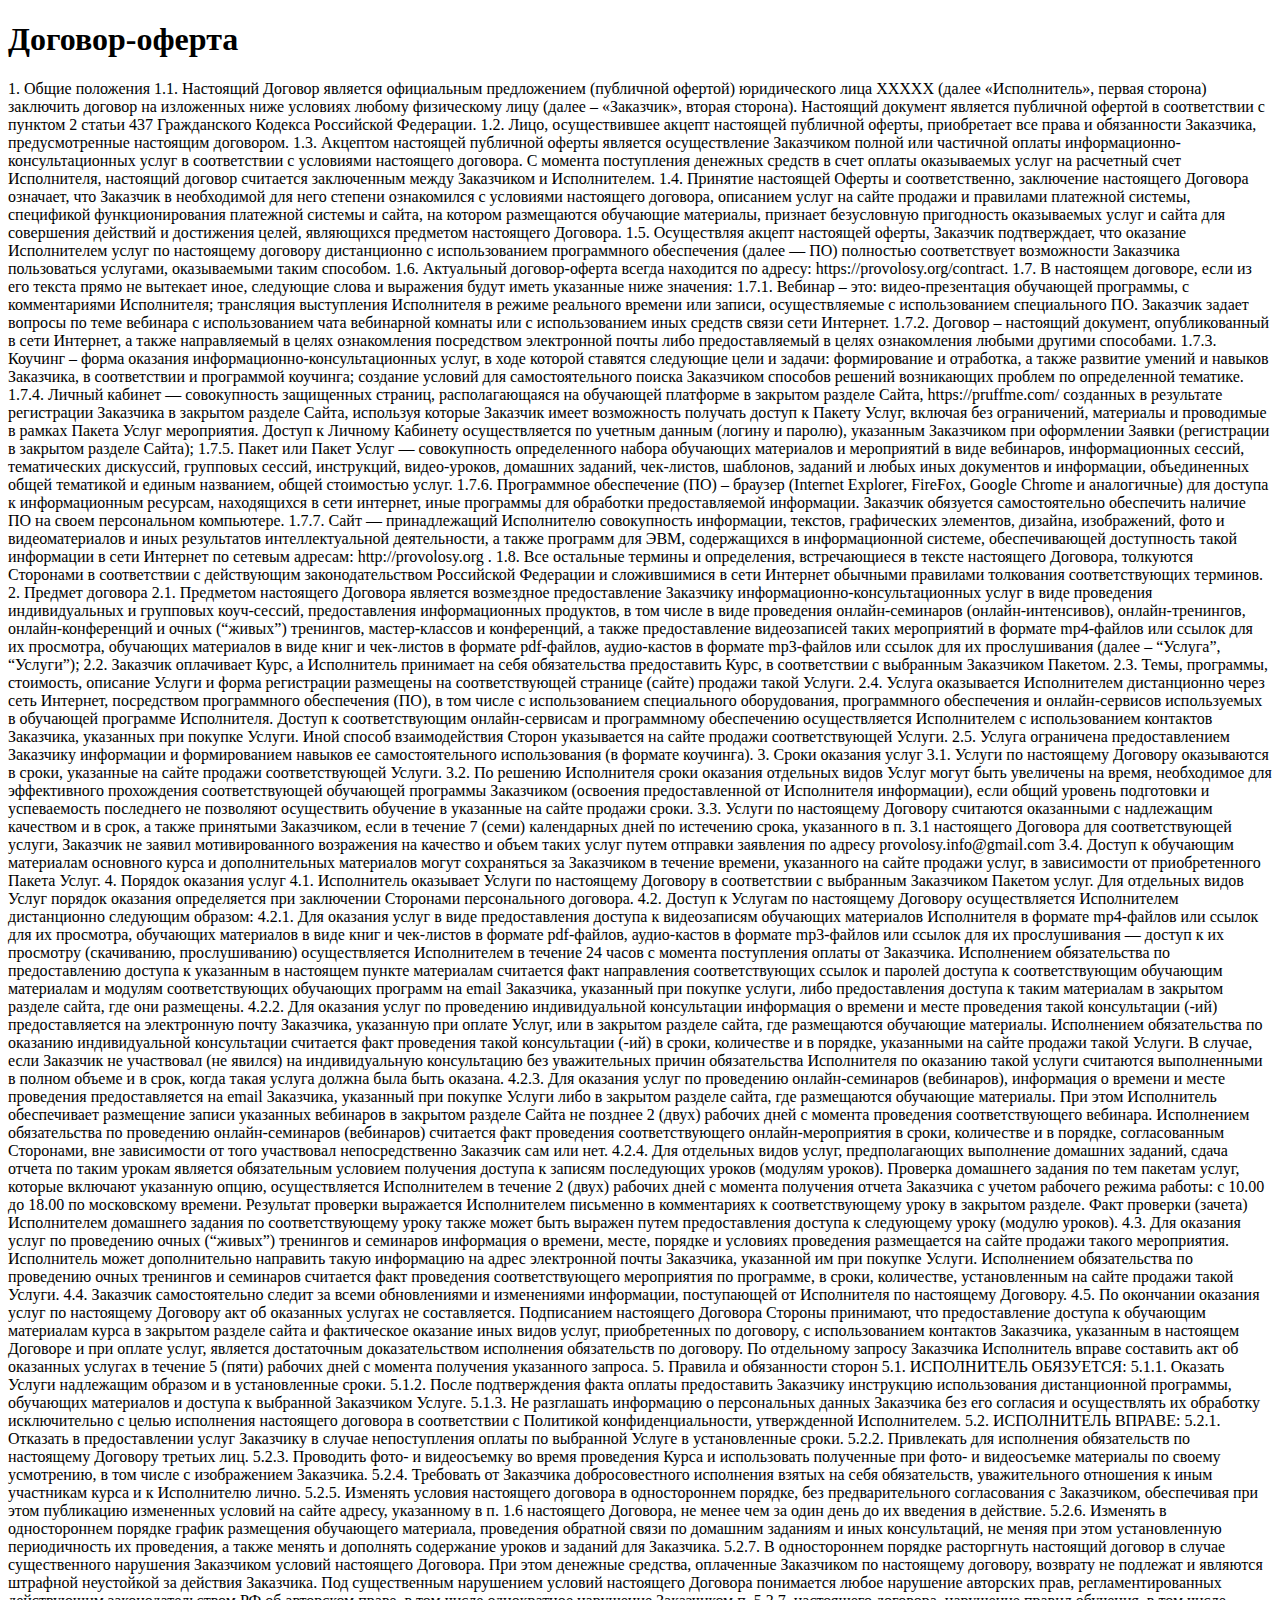
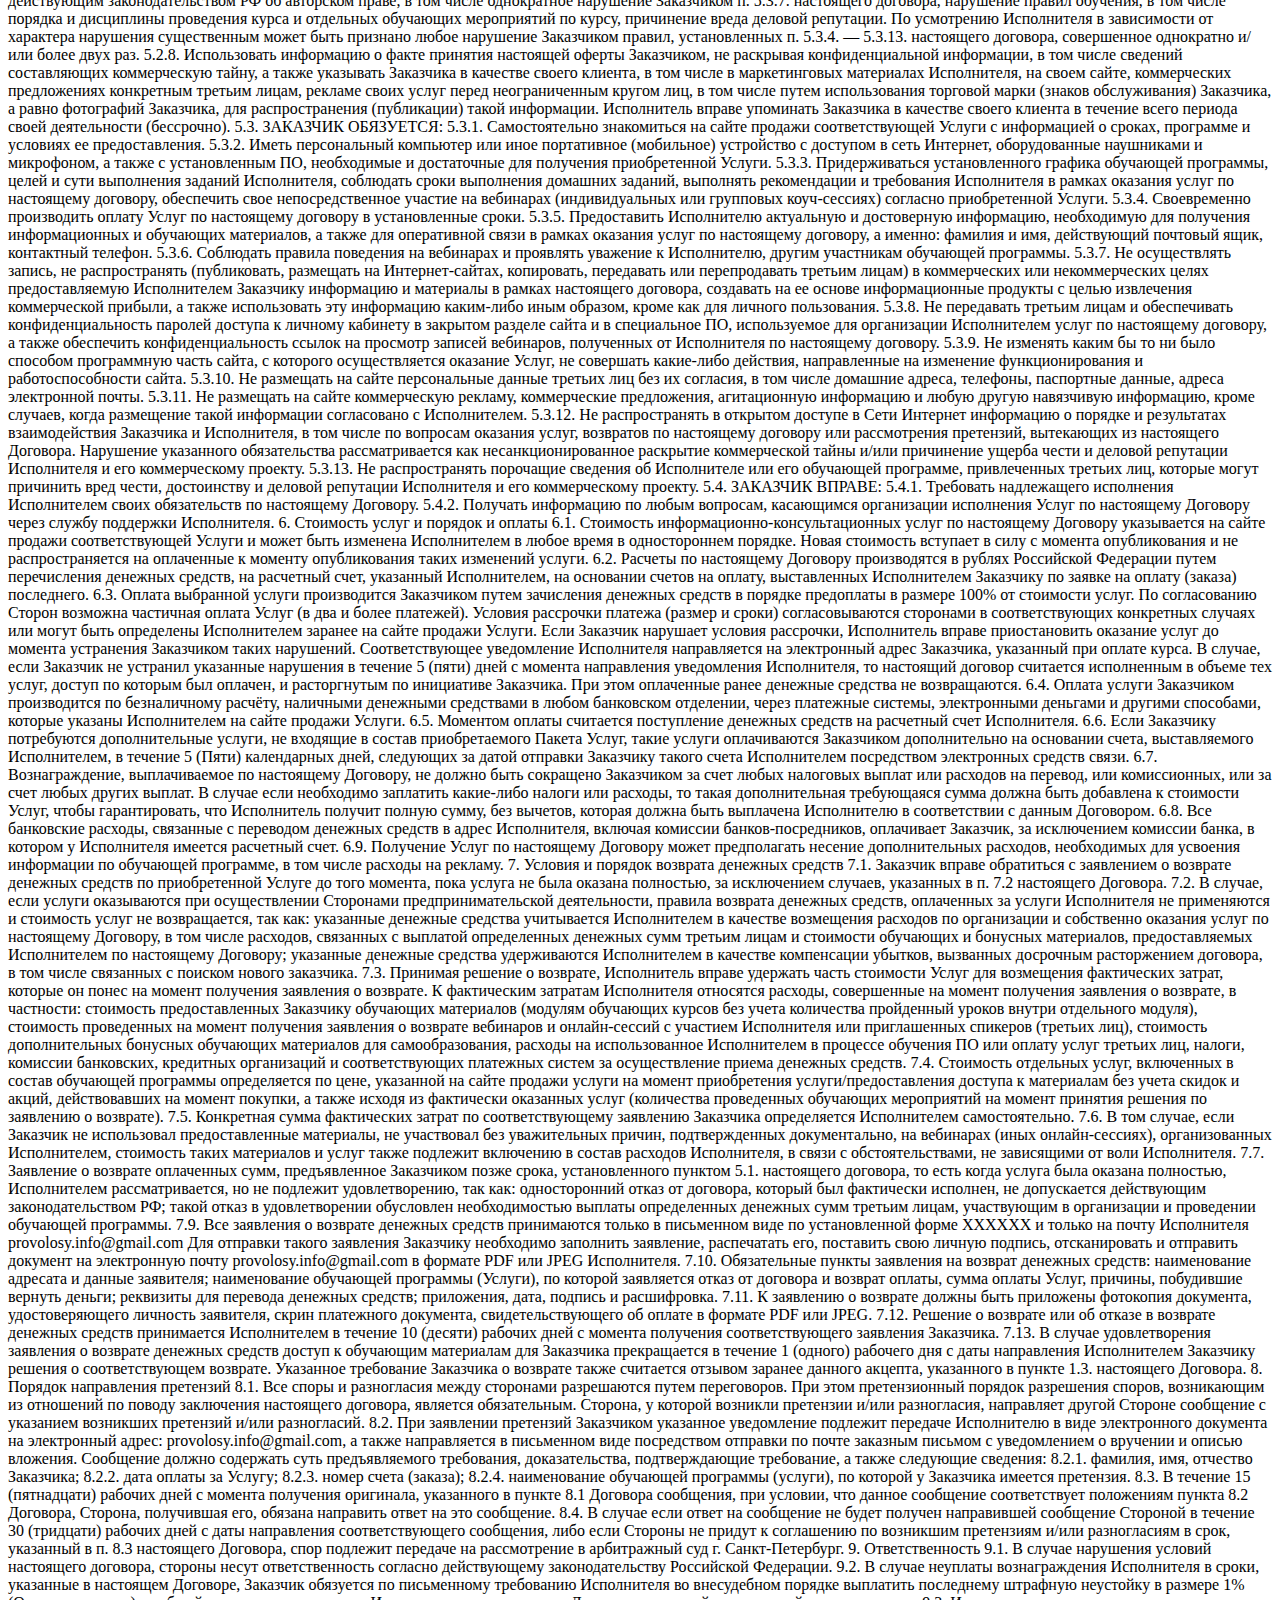
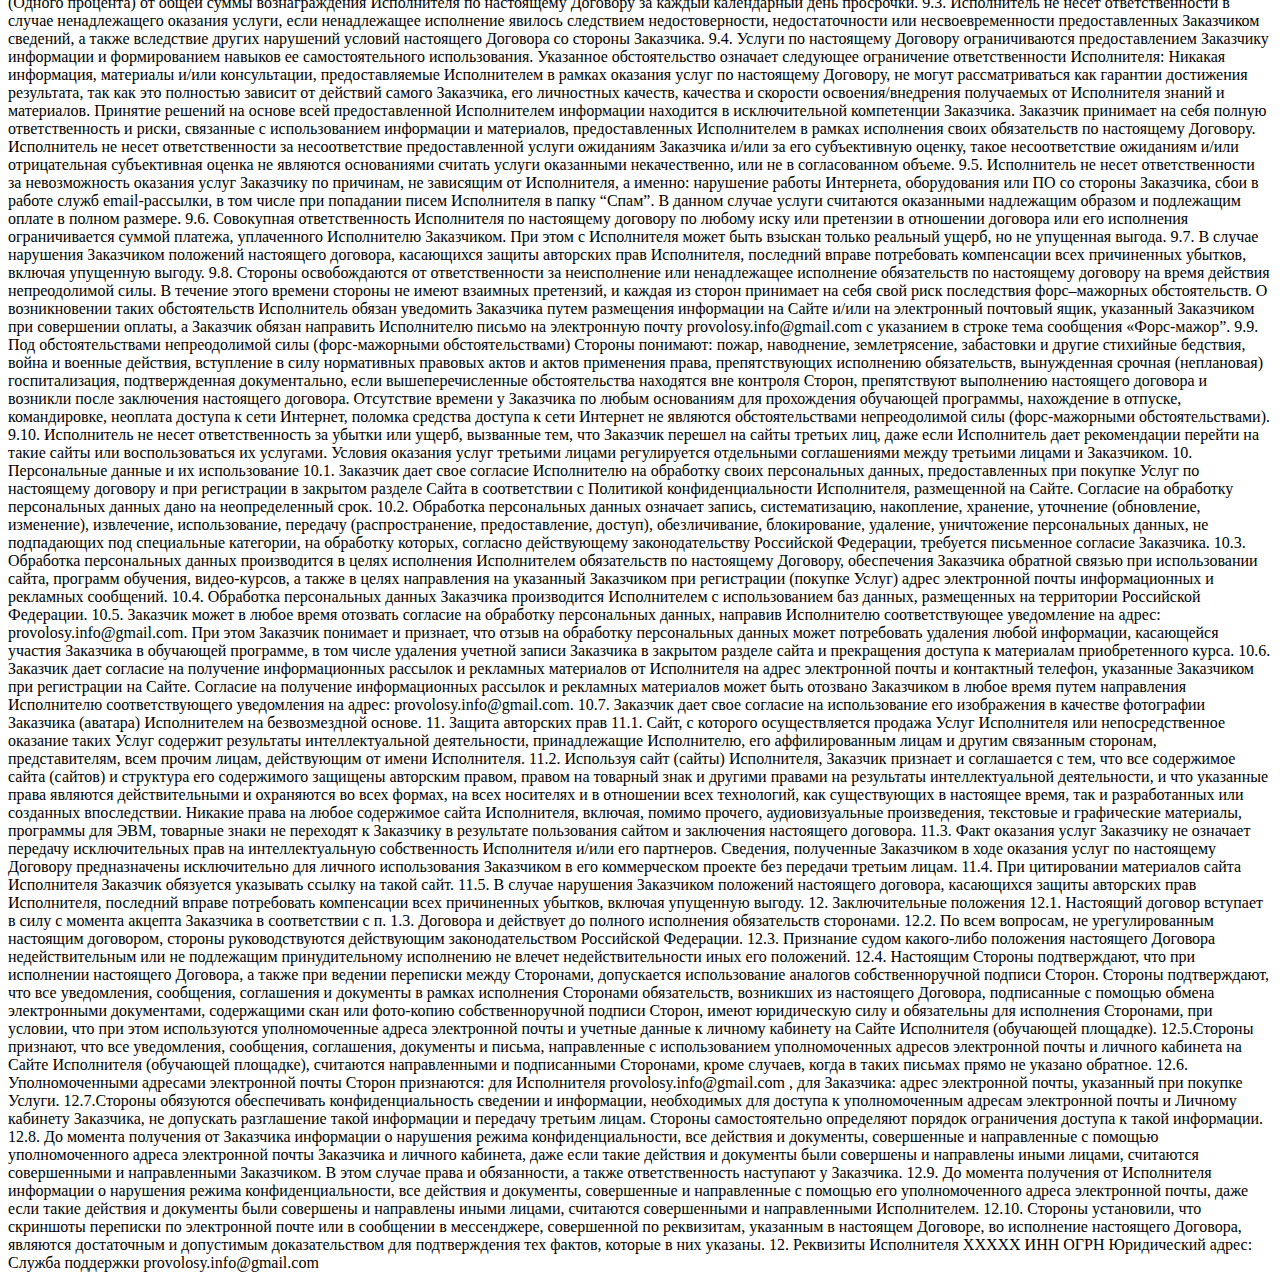
<file: dogovor.html>
<!DOCTYPE html>
<html lang="en">
<head>
    <meta charset="UTF-8">
    <meta http-equiv="X-UA-Compatible" content="IE=edge">
    <meta name="viewport" content="width=device-width, initial-scale=1.0">
    <title>Договор-оферта</title>
</head>
<body>
    <p class="text">
        <h1>Договор-оферта</h1>
        
        1. Общие положения
        
        1.1. Настоящий Договор является официальным предложением (публичной офертой) юридического лица XXXXX (далее
        «Исполнитель», первая сторона) заключить договор на изложенных ниже условиях любому физическому лицу (далее –
        «Заказчик», вторая сторона). Настоящий документ является публичной офертой в соответствии с пунктом 2 статьи 437
        Гражданского Кодекса Российской Федерации.
        1.2. Лицо, осуществившее акцепт настоящей публичной оферты, приобретает все права и обязанности Заказчика,
        предусмотренные настоящим договором.
        1.3. Акцептом настоящей публичной оферты является осуществление Заказчиком полной или частичной оплаты
        информационно-консультационных услуг в соответствии с условиями настоящего договора. С момента поступления денежных
        средств в счет оплаты оказываемых услуг на расчетный счет Исполнителя, настоящий договор считается заключенным между
        Заказчиком и Исполнителем.
        1.4. Принятие настоящей Оферты и соответственно, заключение настоящего Договора означает, что Заказчик в необходимой для
        него степени ознакомился с условиями настоящего договора, описанием услуг на сайте продажи и правилами платежной
        системы, спецификой функционирования платежной системы и сайта, на котором размещаются обучающие материалы, признает
        безусловную пригодность оказываемых услуг и сайта для совершения действий и достижения целей, являющихся предметом
        настоящего Договора.
        1.5. Осуществляя акцепт настоящей оферты, Заказчик подтверждает, что оказание Исполнителем услуг по настоящему договору
        дистанционно с использованием программного обеспечения (далее — ПО) полностью соответствует возможности Заказчика
        пользоваться услугами, оказываемыми таким способом.
        1.6. Актуальный договор-оферта всегда находится по адресу: https://provolosy.org/contract.
        1.7. В настоящем договоре, если из его текста прямо не вытекает иное, следующие слова и выражения будут иметь указанные
        ниже значения:
        1.7.1. Вебинар – это:
        видео-презентация обучающей программы, с комментариями Исполнителя;
        трансляция выступления Исполнителя в режиме реального времени или записи, осуществляемые с использованием специального
        ПО.
        Заказчик задает вопросы по теме вебинара с использованием чата вебинарной комнаты или с использованием иных средств
        связи сети Интернет.
        1.7.2. Договор – настоящий документ, опубликованный в сети Интернет, а также направляемый в целях ознакомления
        посредством электронной почты либо предоставляемый в целях ознакомления любыми другими способами.
        1.7.3. Коучинг – форма оказания информационно-консультационных услуг, в ходе которой ставятся следующие цели и задачи:
        формирование и отработка, а также развитие умений и навыков Заказчика, в соответствии и программой коучинга;
        создание условий для самостоятельного поиска Заказчиком способов решений возникающих проблем по определенной тематике.
        1.7.4. Личный кабинет — совокупность защищенных страниц, располагающаяся на обучающей платформе в закрытом разделе
        Сайта, https://pruffme.com/ созданных в результате регистрации Заказчика в закрытом разделе Сайта, используя которые
        Заказчик имеет возможность получать доступ к Пакету Услуг, включая без ограничений, материалы и проводимые в рамках
        Пакета Услуг мероприятия. Доступ к Личному Кабинету осуществляется по учетным данным (логину и паролю), указанным
        Заказчиком при оформлении Заявки (регистрации в закрытом разделе Сайта);
        1.7.5. Пакет или Пакет Услуг — совокупность определенного набора обучающих материалов и мероприятий в виде вебинаров,
        информационных сессий, тематических дискуссий, групповых сессий, инструкций, видео-уроков, домашних заданий, чек-листов,
        шаблонов, заданий и любых иных документов и информации, объединенных общей тематикой и единым названием, общей
        стоимостью услуг.
        1.7.6. Программное обеспечение (ПО) – браузер (Internet Explorer, FireFox, Google Chrome и аналогичные) для доступа к
        информационным ресурсам, находящихся в сети интернет, иные программы для обработки предоставляемой информации. Заказчик
        обязуется самостоятельно обеспечить наличие ПО на своем персональном компьютере.
        1.7.7. Сайт — принадлежащий Исполнителю совокупность информации, текстов, графических элементов, дизайна, изображений,
        фото и видеоматериалов и иных результатов интеллектуальной деятельности, а также программ для ЭВМ, содержащихся в
        информационной системе, обеспечивающей доступность такой информации в сети Интернет по сетевым адресам:
        http://provolosy.org .
        1.8. Все остальные термины и определения, встречающиеся в тексте настоящего Договора, толкуются Сторонами в соответствии
        с действующим законодательством Российской Федерации и сложившимися в сети Интернет обычными правилами толкования
        соответствующих терминов.
        
        2. Предмет договора
        
        2.1. Предметом настоящего Договора является возмездное предоставление Заказчику информационно-консультационных услуг в
        виде проведения индивидуальных и групповых коуч-сессий, предоставления информационных продуктов, в том числе в виде
        проведения онлайн-семинаров (онлайн-интенсивов), онлайн-тренингов, онлайн-конференций и очных (“живых”) тренингов,
        мастер-классов и конференций, а также предоставление видеозаписей таких мероприятий в формате mp4-файлов или ссылок для
        их просмотра, обучающих материалов в виде книг и чек-листов в формате pdf-файлов, аудио-кастов в формате mp3-файлов или
        ссылок для их прослушивания (далее – “Услуга”, “Услуги”);
        2.2. Заказчик оплачивает Курс, а Исполнитель принимает на себя обязательства предоставить Курс, в соответствии с
        выбранным Заказчиком Пакетом.
        2.3. Темы, программы, стоимость, описание Услуги и форма регистрации размещены на соответствующей странице (сайте)
        продажи такой Услуги.
        2.4. Услуга оказывается Исполнителем дистанционно через сеть Интернет, посредством программного обеспечения (ПО), в том
        числе с использованием специального оборудования, программного обеспечения и онлайн-сервисов используемых в обучающей
        программе Исполнителя. Доступ к соответствующим онлайн-сервисам и программному обеспечению осуществляется Исполнителем с
        использованием контактов Заказчика, указанных при покупке Услуги. Иной способ взаимодействия Сторон указывается на сайте
        продажи соответствующей Услуги.
        2.5. Услуга ограничена предоставлением Заказчику информации и формированием навыков ее самостоятельного использования (в
        формате коучинга).
        
        3. Сроки оказания услуг
        
        3.1. Услуги по настоящему Договору оказываются в сроки, указанные на сайте продажи соответствующей Услуги.
        3.2. По решению Исполнителя сроки оказания отдельных видов Услуг могут быть увеличены на время, необходимое для
        эффективного прохождения соответствующей обучающей программы Заказчиком (освоения предоставленной от Исполнителя
        информации), если общий уровень подготовки и успеваемость последнего не позволяют осуществить обучение в указанные на
        сайте продажи сроки.
        3.3. Услуги по настоящему Договору считаются оказанными с надлежащим качеством и в срок, а также принятыми Заказчиком,
        если в течение 7 (семи) календарных дней по истечению срока, указанного в п. 3.1 настоящего Договора для соответствующей
        услуги, Заказчик не заявил мотивированного возражения на качество и объем таких услуг путем отправки заявления по адресу
        provolosy.info@gmail.com
        3.4. Доступ к обучающим материалам основного курса и дополнительных материалов могут сохраняться за Заказчиком в течение
        времени, указанного на сайте продажи услуг, в зависимости от приобретенного Пакета Услуг.
        
        4. Порядок оказания услуг
        
        4.1. Исполнитель оказывает Услуги по настоящему Договору в соответствии с выбранным Заказчиком Пакетом услуг.
        Для отдельных видов Услуг порядок оказания определяется при заключении Сторонами персонального договора.
        4.2. Доступ к Услугам по настоящему Договору осуществляется Исполнителем дистанционно следующим образом:
        4.2.1. Для оказания услуг в виде предоставления доступа к видеозаписям обучающих материалов Исполнителя в формате
        mp4-файлов или ссылок для их просмотра, обучающих материалов в виде книг и чек-листов в формате pdf-файлов, аудио-кастов
        в формате mp3-файлов или ссылок для их прослушивания — доступ к их просмотру (скачиванию, прослушиванию) осуществляется
        Исполнителем в течение 24 часов с момента поступления оплаты от Заказчика.
        Исполнением обязательства по предоставлению доступа к указанным в настоящем пункте материалам считается факт направления
        соответствующих ссылок и паролей доступа к соответствующим обучающим материалам и модулям соответствующих обучающих
        программ на email Заказчика, указанный при покупке услуги, либо предоставления доступа к таким материалам в закрытом
        разделе сайта, где они размещены.
        4.2.2. Для оказания услуг по проведению индивидуальной консультации информация о времени и месте проведения такой
        консультации (-ий) предоставляется на электронную почту Заказчика, указанную при оплате Услуг, или в закрытом разделе
        сайта, где размещаются обучающие материалы.
        Исполнением обязательства по оказанию индивидуальной консультации считается факт проведения такой консультации (-ий) в
        сроки, количестве и в порядке, указанными на сайте продажи такой Услуги.
        В случае, если Заказчик не участвовал (не явился) на индивидуальную консультацию без уважительных причин обязательства
        Исполнителя по оказанию такой услуги считаются выполненными в полном объеме и в срок, когда такая услуга должна была
        быть оказана.
        4.2.3. Для оказания услуг по проведению онлайн-семинаров (вебинаров), информация о времени и месте проведения
        предоставляется на email Заказчика, указанный при покупке Услуги либо в закрытом разделе сайта, где размещаются
        обучающие материалы. При этом Исполнитель обеспечивает размещение записи указанных вебинаров в закрытом разделе Сайта не
        позднее 2 (двух) рабочих дней с момента проведения соответствующего вебинара.
        Исполнением обязательства по проведению онлайн-семинаров (вебинаров) считается факт проведения соответствующего
        онлайн-мероприятия в сроки, количестве и в порядке, согласованным Сторонами, вне зависимости от того участвовал
        непосредственно Заказчик сам или нет.
        4.2.4. Для отдельных видов услуг, предполагающих выполнение домашних заданий, сдача отчета по таким урокам является
        обязательным условием получения доступа к записям последующих уроков (модулям уроков).
        Проверка домашнего задания по тем пакетам услуг, которые включают указанную опцию, осуществляется Исполнителем в течение
        2 (двух) рабочих дней с момента получения отчета Заказчика с учетом рабочего режима работы: с 10.00 до 18.00 по
        московскому времени.
        Результат проверки выражается Исполнителем письменно в комментариях к соответствующему уроку в закрытом разделе. Факт
        проверки (зачета) Исполнителем домашнего задания по соответствующему уроку также может быть выражен путем предоставления
        доступа к следующему уроку (модулю уроков).
        4.3. Для оказания услуг по проведению очных (“живых”) тренингов и семинаров информация о времени, месте, порядке и
        условиях проведения размещается на сайте продажи такого мероприятия. Исполнитель может дополнительно направить такую
        информацию на адрес электронной почты Заказчика, указанной им при покупке Услуги.
        Исполнением обязательства по проведению очных тренингов и семинаров считается факт проведения соответствующего
        мероприятия по программе, в сроки, количестве, установленным на сайте продажи такой Услуги.
        4.4. Заказчик самостоятельно следит за всеми обновлениями и изменениями информации, поступающей от Исполнителя по
        настоящему Договору.
        4.5. По окончании оказания услуг по настоящему Договору акт об оказанных услугах не составляется.
        Подписанием настоящего Договора Стороны принимают, что предоставление доступа к обучающим материалам курса в закрытом
        разделе сайта и фактическое оказание иных видов услуг, приобретенных по договору, с использованием контактов Заказчика,
        указанным в настоящем Договоре и при оплате услуг, является достаточным доказательством исполнения обязательств по
        договору.
        По отдельному запросу Заказчика Исполнитель вправе составить акт об оказанных услугах в течение 5 (пяти) рабочих дней с
        момента получения указанного запроса.
        
        5. Правила и обязанности сторон
        
        5.1. ИСПОЛНИТЕЛЬ ОБЯЗУЕТСЯ:
        5.1.1. Оказать Услуги надлежащим образом и в установленные сроки.
        5.1.2. После подтверждения факта оплаты предоставить Заказчику инструкцию использования дистанционной программы,
        обучающих материалов и доступа к выбранной Заказчиком Услуге.
        5.1.3. Не разглашать информацию о персональных данных Заказчика без его согласия и осуществлять их обработку
        исключительно с целью исполнения настоящего договора в соответствии с Политикой конфиденциальности, утвержденной
        Исполнителем.
        5.2. ИСПОЛНИТЕЛЬ ВПРАВЕ:
        5.2.1. Отказать в предоставлении услуг Заказчику в случае непоступления оплаты по выбранной Услуге в установленные
        сроки.
        5.2.2. Привлекать для исполнения обязательств по настоящему Договору третьих лиц.
        5.2.3. Проводить фото- и видеосъемку во время проведения Курса и использовать полученные при фото- и видеосъемке
        материалы по своему усмотрению, в том числе с изображением Заказчика.
        5.2.4. Требовать от Заказчика добросовестного исполнения взятых на себя обязательств, уважительного отношения к иным
        участникам курса и к Исполнителю лично.
        5.2.5. Изменять условия настоящего договора в одностороннем порядке, без предварительного согласования с Заказчиком,
        обеспечивая при этом публикацию измененных условий на сайте адресу, указанному в п. 1.6 настоящего Договора, не менее
        чем за один день до их введения в действие.
        5.2.6. Изменять в одностороннем порядке график размещения обучающего материала, проведения обратной связи по домашним
        заданиям и иных консультаций, не меняя при этом установленную периодичность их проведения, а также менять и дополнять
        содержание уроков и заданий для Заказчика.
        5.2.7. В одностороннем порядке расторгнуть настоящий договор в случае существенного нарушения Заказчиком условий
        настоящего Договора. При этом денежные средства, оплаченные Заказчиком по настоящему договору, возврату не подлежат и
        являются штрафной неустойкой за действия Заказчика.
        Под существенным нарушением условий настоящего Договора понимается любое нарушение авторских прав, регламентированных
        действующим законодательством РФ об авторском праве, в том числе однократное нарушение Заказчиком п. 5.3.7. настоящего
        договора, нарушение правил обучения, в том числе порядка и дисциплины проведения курса и отдельных обучающих мероприятий
        по курсу, причинение вреда деловой репутации.
        По усмотрению Исполнителя в зависимости от характера нарушения существенным может быть признано любое нарушение
        Заказчиком правил, установленных п. 5.3.4. — 5.3.13. настоящего договора, совершенное однократно и/или более двух раз.
        5.2.8. Использовать информацию о факте принятия настоящей оферты Заказчиком, не раскрывая конфиденциальной информации, в
        том числе сведений составляющих коммерческую тайну, а также указывать Заказчика в качестве своего клиента, в том числе в
        маркетинговых материалах Исполнителя, на своем сайте, коммерческих предложениях конкретным третьим лицам, рекламе своих
        услуг перед неограниченным кругом лиц, в том числе путем использования торговой марки (знаков обслуживания) Заказчика, а
        равно фотографий Заказчика, для распространения (публикации) такой информации. Исполнитель вправе упоминать Заказчика в
        качестве своего клиента в течение всего периода своей деятельности (бессрочно).
        5.3. ЗАКАЗЧИК ОБЯЗУЕТСЯ:
        5.3.1. Самостоятельно знакомиться на сайте продажи соответствующей Услуги с информацией о сроках, программе и условиях
        ее предоставления.
        5.3.2. Иметь персональный компьютер или иное портативное (мобильное) устройство с доступом в сеть Интернет,
        оборудованные наушниками и микрофоном, а также с установленным ПО, необходимые и достаточные для получения приобретенной
        Услуги.
        5.3.3. Придерживаться установленного графика обучающей программы, целей и сути выполнения заданий Исполнителя, соблюдать
        сроки выполнения домашних заданий, выполнять рекомендации и требования Исполнителя в рамках оказания услуг по настоящему
        договору, обеспечить свое непосредственное участие на вебинарах (индивидуальных или групповых коуч-сессиях) согласно
        приобретенной Услуги.
        5.3.4. Своевременно производить оплату Услуг по настоящему договору в установленные сроки.
        5.3.5. Предоставить Исполнителю актуальную и достоверную информацию, необходимую для получения информационных и
        обучающих материалов, а также для оперативной связи в рамках оказания услуг по настоящему договору, а именно: фамилия и
        имя, действующий почтовый ящик, контактный телефон.
        5.3.6. Соблюдать правила поведения на вебинарах и проявлять уважение к Исполнителю, другим участникам обучающей
        программы.
        5.3.7. Не осуществлять запись, не распространять (публиковать, размещать на Интернет-сайтах, копировать, передавать или
        перепродавать третьим лицам) в коммерческих или некоммерческих целях предоставляемую Исполнителем Заказчику информацию и
        материалы в рамках настоящего договора, создавать на ее основе информационные продукты с целью извлечения коммерческой
        прибыли, а также использовать эту информацию каким-либо иным образом, кроме как для личного пользования.
        5.3.8. Не передавать третьим лицам и обеспечивать конфиденциальность паролей доступа к личному кабинету в закрытом
        разделе сайта и в специальное ПО, используемое для организации Исполнителем услуг по настоящему договору, а также
        обеспечить конфиденциальность ссылок на просмотр записей вебинаров, полученных от Исполнителя по настоящему договору.
        5.3.9. Не изменять каким бы то ни было способом программную часть сайта, с которого осуществляется оказание Услуг, не
        совершать какие-либо действия, направленные на изменение функционирования и работоспособности сайта.
        5.3.10. Не размещать на сайте персональные данные третьих лиц без их согласия, в том числе домашние адреса, телефоны,
        паспортные данные, адреса электронной почты.
        5.3.11. Не размещать на сайте коммерческую рекламу, коммерческие предложения, агитационную информацию и любую другую
        навязчивую информацию, кроме случаев, когда размещение такой информации согласовано с Исполнителем.
        5.3.12. Не распространять в открытом доступе в Сети Интернет информацию о порядке и результатах взаимодействия Заказчика
        и Исполнителя, в том числе по вопросам оказания услуг, возвратов по настоящему договору или рассмотрения претензий,
        вытекающих из настоящего Договора. Нарушение указанного обязательства рассматривается как несанкционированное раскрытие
        коммерческой тайны и/или причинение ущерба чести и деловой репутации Исполнителя и его коммерческому проекту.
        5.3.13. Не распространять порочащие сведения об Исполнителе или его обучающей программе, привлеченных третьих лиц,
        которые могут причинить вред чести, достоинству и деловой репутации Исполнителя и его коммерческому проекту.
        5.4. ЗАКАЗЧИК ВПРАВЕ:
        5.4.1. Требовать надлежащего исполнения Исполнителем своих обязательств по настоящему Договору.
        5.4.2. Получать информацию по любым вопросам, касающимся организации исполнения Услуг по настоящему Договору через
        службу поддержки Исполнителя.
        
        6. Стоимость услуг и порядок и оплаты
        
        6.1. Стоимость информационно-консультационных услуг по настоящему Договору указывается на сайте продажи соответствующей
        Услуги и может быть изменена Исполнителем в любое время в одностороннем порядке. Новая стоимость вступает в силу с
        момента опубликования и не распространяется на оплаченные к моменту опубликования таких изменений услуги.
        6.2. Расчеты по настоящему Договору производятся в рублях Российской Федерации путем перечисления денежных средств, на
        расчетный счет, указанный Исполнителем, на основании счетов на оплату, выставленных Исполнителем Заказчику по заявке на
        оплату (заказа) последнего.
        6.3. Оплата выбранной услуги производится Заказчиком путем зачисления денежных средств в порядке предоплаты в размере
        100% от стоимости услуг.
        По согласованию Сторон возможна частичная оплата Услуг (в два и более платежей). Условия рассрочки платежа (размер и
        сроки) согласовываются сторонами в соответствующих конкретных случаях или могут быть определены Исполнителем заранее на
        сайте продажи Услуги.
        Если Заказчик нарушает условия рассрочки, Исполнитель вправе приостановить оказание услуг до момента устранения
        Заказчиком таких нарушений. Соответствующее уведомление Исполнителя направляется на электронный адрес Заказчика,
        указанный при оплате курса.
        В случае, если Заказчик не устранил указанные нарушения в течение 5 (пяти) дней с момента направления уведомления
        Исполнителя, то настоящий договор считается исполненным в объеме тех услуг, доступ по которым был оплачен, и
        расторгнутым по инициативе Заказчика. При этом оплаченные ранее денежные средства не возвращаются.
        6.4. Оплата услуги Заказчиком производится по безналичному расчёту, наличными денежными средствами в любом банковском
        отделении, через платежные системы, электронными деньгами и другими способами, которые указаны Исполнителем на сайте
        продажи Услуги.
        6.5. Моментом оплаты считается поступление денежных средств на расчетный счет Исполнителя.
        6.6. Если Заказчику потребуются дополнительные услуги, не входящие в состав приобретаемого Пакета Услуг, такие услуги
        оплачиваются Заказчиком дополнительно на основании счета, выставляемого Исполнителем, в течение 5 (Пяти) календарных
        дней, следующих за датой отправки Заказчику такого счета Исполнителем посредством электронных средств связи.
        6.7. Вознаграждение, выплачиваемое по настоящему Договору, не должно быть сокращено Заказчиком за счет любых налоговых
        выплат или расходов на перевод, или комиссионных, или за счет любых других выплат. В случае если необходимо заплатить
        какие-либо налоги или расходы, то такая дополнительная требующаяся сумма должна быть добавлена к стоимости Услуг, чтобы
        гарантировать, что Исполнитель получит полную сумму, без вычетов, которая должна быть выплачена Исполнителю в
        соответствии с данным Договором.
        6.8. Все банковские расходы, связанные с переводом денежных средств в адрес Исполнителя, включая комиссии
        банков-посредников, оплачивает Заказчик, за исключением комиссии банка, в котором у Исполнителя имеется расчетный счет.
        6.9. Получение Услуг по настоящему Договору может предполагать несение дополнительных расходов, необходимых для усвоения
        информации по обучающей программе, в том числе расходы на рекламу.
        
        7. Условия и порядок возврата денежных средств
        
        7.1. Заказчик вправе обратиться с заявлением о возврате денежных средств по приобретенной Услуге до того момента, пока
        услуга не была оказана полностью, за исключением случаев, указанных в п. 7.2 настоящего Договора.
        7.2. В случае, если услуги оказываются при осуществлении Сторонами предпринимательской деятельности, правила возврата
        денежных средств, оплаченных за услуги Исполнителя не применяются и стоимость услуг не возвращается, так как:
        указанные денежные средства учитывается Исполнителем в качестве возмещения расходов по организации и собственно оказания
        услуг по настоящему Договору, в том числе расходов, связанных с выплатой определенных денежных сумм третьим лицам и
        стоимости обучающих и бонусных материалов, предоставляемых Исполнителем по настоящему Договору;
        указанные денежные средства удерживаются Исполнителем в качестве компенсации убытков, вызванных досрочным расторжением
        договора, в том числе связанных с поиском нового заказчика.
        7.3. Принимая решение о возврате, Исполнитель вправе удержать часть стоимости Услуг для возмещения фактических затрат,
        которые он понес на момент получения заявления о возврате.
        К фактическим затратам Исполнителя относятся расходы, совершенные на момент получения заявления о возврате, в частности:
        стоимость предоставленных Заказчику обучающих материалов (модулям обучающих курсов без учета количества пройденный
        уроков внутри отдельного модуля),
        стоимость проведенных на момент получения заявления о возврате вебинаров и онлайн-сессий с участием Исполнителя или
        приглашенных спикеров (третьих лиц),
        стоимость дополнительных бонусных обучающих материалов для самообразования,
        расходы на использованное Исполнителем в процессе обучения ПО или оплату услуг третьих лиц,
        налоги, комиссии банковских, кредитных организаций и соответствующих платежных систем за осуществление приема денежных
        средств.
        7.4. Стоимость отдельных услуг, включенных в состав обучающей программы определяется по цене, указанной на сайте продажи
        услуги на момент приобретения услуги/предоставления доступа к материалам без учета скидок и акций, действовавших на
        момент покупки, а также исходя из фактически оказанных услуг (количества проведенных обучающих мероприятий на момент
        принятия решения по заявлению о возврате).
        7.5. Конкретная сумма фактических затрат по соответствующему заявлению Заказчика определяется Исполнителем
        самостоятельно.
        7.6. В том случае, если Заказчик не использовал предоставленные материалы, не участвовал без уважительных причин,
        подтвержденных документально, на вебинарах (иных онлайн-сессиях), организованных Исполнителем, стоимость таких
        материалов и услуг также подлежит включению в состав расходов Исполнителя, в связи с обстоятельствами, не зависящими от
        воли Исполнителя.
        7.7. Заявление о возврате оплаченных сумм, предъявленное Заказчиком позже срока, установленного пунктом 5.1. настоящего
        договора, то есть когда услуга была оказана полностью, Исполнителем рассматривается, но не подлежит удовлетворению, так
        как:
        односторонний отказ от договора, который был фактически исполнен, не допускается действующим законодательством РФ;
        такой отказ в удовлетворении обусловлен необходимостью выплаты определенных денежных сумм третьим лицам, участвующим в
        организации и проведении обучающей программы.
        7.9. Все заявления о возврате денежных средств принимаются только в письменном виде по установленной форме ХХХХХХ и
        только на почту Исполнителя provolosy.info@gmail.com
        Для отправки такого заявления Заказчику необходимо заполнить заявление, распечатать его, поставить свою личную подпись,
        отсканировать и отправить документ на электронную почту provolosy.info@gmail.com в формате PDF или JPEG Исполнителя.
        7.10. Обязательные пункты заявления на возврат денежных средств:
        наименование адресата и данные заявителя;
        наименование обучающей программы (Услуги), по которой заявляется отказ от договора и возврат оплаты,
        сумма оплаты Услуг, причины, побудившие вернуть деньги;
        реквизиты для перевода денежных средств;
        приложения, дата, подпись и расшифровка.
        7.11. К заявлению о возврате должны быть приложены фотокопия документа, удостоверяющего личность заявителя, скрин
        платежного документа, свидетельствующего об оплате в формате PDF или JPEG.
        7.12. Решение о возврате или об отказе в возврате денежных средств принимается Исполнителем в течение 10 (десяти)
        рабочих дней с момента получения соответствующего заявления Заказчика.
        7.13. В случае удовлетворения заявления о возврате денежных средств доступ к обучающим материалам для Заказчика
        прекращается в течение 1 (одного) рабочего дня с даты направления Исполнителем Заказчику решения о соответствующем
        возврате. Указанное требование Заказчика о возврате также считается отзывом заранее данного акцепта, указанного в пункте
        1.3. настоящего Договора.
        
        8. Порядок направления претензий
        
        8.1. Все споры и разногласия между сторонами разрешаются путем переговоров. При этом претензионный порядок разрешения
        споров, возникающим из отношений по поводу заключения настоящего договора, является обязательным. Сторона, у которой
        возникли претензии и/или разногласия, направляет другой Стороне сообщение с указанием возникших претензий и/или
        разногласий.
        8.2. При заявлении претензий Заказчиком указанное уведомление подлежит передаче Исполнителю в виде электронного
        документа на электронный адрес: provolosy.info@gmail.com, а также направляется в письменном виде посредством отправки по
        почте заказным письмом с уведомлением о вручении и описью вложения.
        Сообщение должно содержать суть предъявляемого требования, доказательства, подтверждающие требование, а также следующие
        сведения:
        8.2.1. фамилия, имя, отчество Заказчика;
        8.2.2. дата оплаты за Услугу;
        8.2.3. номер счета (заказа);
        8.2.4. наименование обучающей программы (услуги), по которой у Заказчика имеется претензия.
        8.3. В течение 15 (пятнадцати) рабочих дней с момента получения оригинала, указанного в пункте 8.1 Договора сообщения,
        при условии, что данное сообщение соответствует положениям пункта 8.2 Договора, Сторона, получившая его, обязана
        направить ответ на это сообщение.
        8.4. В случае если ответ на сообщение не будет получен направившей сообщение Стороной в течение 30 (тридцати) рабочих
        дней с даты направления соответствующего сообщения, либо если Стороны не придут к соглашению по возникшим претензиям
        и/или разногласиям в срок, указанный в п. 8.3 настоящего Договора, спор подлежит передаче на рассмотрение в арбитражный
        суд г. Санкт-Петербург.
        
        9. Ответственность
        
        9.1. В случае нарушения условий настоящего договора, стороны несут ответственность согласно действующему
        законодательству Российской Федерации.
        9.2. В случае неуплаты вознаграждения Исполнителя в сроки, указанные в настоящем Договоре, Заказчик обязуется по
        письменному требованию Исполнителя во внесудебном порядке выплатить последнему штрафную неустойку в размере 1% (Одного
        процента) от общей суммы вознаграждения Исполнителя по настоящему Договору за каждый календарный день просрочки.
        9.3. Исполнитель не несет ответственности в случае ненадлежащего оказания услуги, если ненадлежащее исполнение явилось
        следствием недостоверности, недостаточности или несвоевременности предоставленных Заказчиком сведений, а также
        вследствие других нарушений условий настоящего Договора со стороны Заказчика.
        9.4. Услуги по настоящему Договору ограничиваются предоставлением Заказчику информации и формированием навыков ее
        самостоятельного использования. Указанное обстоятельство означает следующее ограничение ответственности Исполнителя:
        Никакая информация, материалы и/или консультации, предоставляемые Исполнителем в рамках оказания услуг по настоящему
        Договору, не могут рассматриваться как гарантии достижения результата, так как это полностью зависит от действий самого
        Заказчика, его личностных качеств, качества и скорости освоения/внедрения получаемых от Исполнителя знаний и материалов.
        Принятие решений на основе всей предоставленной Исполнителем информации находится в исключительной компетенции
        Заказчика. Заказчик принимает на себя полную ответственность и риски, связанные с использованием информации и
        материалов, предоставленных Исполнителем в рамках исполнения своих обязательств по настоящему Договору.
        Исполнитель не несет ответственности за несоответствие предоставленной услуги ожиданиям Заказчика и/или за его
        субъективную оценку, такое несоответствие ожиданиям и/или отрицательная субъективная оценка не являются основаниями
        считать услуги оказанными некачественно, или не в согласованном объеме.
        9.5. Исполнитель не несет ответственности за невозможность оказания услуг Заказчику по причинам, не зависящим от
        Исполнителя, а именно: нарушение работы Интернета, оборудования или ПО со стороны Заказчика, сбои в работе служб
        email-рассылки, в том числе при попадании писем Исполнителя в папку “Спам”. В данном случае услуги считаются оказанными
        надлежащим образом и подлежащим оплате в полном размере.
        9.6. Совокупная ответственность Исполнителя по настоящему договору по любому иску или претензии в отношении договора или
        его исполнения ограничивается суммой платежа, уплаченного Исполнителю Заказчиком. При этом с Исполнителя может быть
        взыскан только реальный ущерб, но не упущенная выгода.
        9.7. В случае нарушения Заказчиком положений настоящего договора, касающихся защиты авторских прав Исполнителя,
        последний вправе потребовать компенсации всех причиненных убытков, включая упущенную выгоду.
        9.8. Стороны освобождаются от ответственности за неисполнение или ненадлежащее исполнение обязательств по настоящему
        договору на время действия непреодолимой силы. В течение этого времени стороны не имеют взаимных претензий, и каждая из
        сторон принимает на себя свой риск последствия форс–мажорных обстоятельств. О возникновении таких обстоятельств
        Исполнитель обязан уведомить Заказчика путем размещения информации на Сайте и/или на электронный почтовый ящик,
        указанный Заказчиком при совершении оплаты, а Заказчик обязан направить Исполнителю письмо на электронную почту
        provolosy.info@gmail.com с указанием в строке тема сообщения «Форс-мажор”.
        9.9. Под обстоятельствами непреодолимой силы (форс-мажорными обстоятельствами) Стороны понимают: пожар, наводнение,
        землетрясение, забастовки и другие стихийные бедствия, война и военные действия, вступление в силу нормативных правовых
        актов и актов применения права, препятствующих исполнению обязательств, вынужденная срочная (неплановая) госпитализация,
        подтвержденная документально, если вышеперечисленные обстоятельства находятся вне контроля Сторон, препятствуют
        выполнению настоящего договора и возникли после заключения настоящего договора. Отсутствие времени у Заказчика по любым
        основаниям для прохождения обучающей программы, нахождение в отпуске, командировке, неоплата доступа к сети Интернет,
        поломка средства доступа к сети Интернет не являются обстоятельствами непреодолимой силы (форс-мажорными
        обстоятельствами).
        9.10. Исполнитель не несет ответственность за убытки или ущерб, вызванные тем, что Заказчик перешел на сайты третьих
        лиц, даже если Исполнитель дает рекомендации перейти на такие сайты или воспользоваться их услугами.
        Условия оказания услуг третьими лицами регулируется отдельными соглашениями между третьими лицами и Заказчиком.
        
        10. Персональные данные и их использование
        
        10.1. Заказчик дает свое согласие Исполнителю на обработку своих персональных данных, предоставленных при покупке Услуг
        по настоящему договору и при регистрации в закрытом разделе Сайта в соответствии с Политикой конфиденциальности
        Исполнителя, размещенной на Сайте.
        Согласие на обработку персональных данных дано на неопределенный срок.
        10.2. Обработка персональных данных означает запись, систематизацию, накопление, хранение, уточнение (обновление,
        изменение), извлечение, использование, передачу (распространение, предоставление, доступ), обезличивание, блокирование,
        удаление, уничтожение персональных данных, не подпадающих под специальные категории, на обработку которых, согласно
        действующему законодательству Российской Федерации, требуется письменное согласие Заказчика.
        10.3. Обработка персональных данных производится в целях исполнения Исполнителем обязательств по настоящему Договору,
        обеспечения Заказчика обратной связью при использовании сайта, программ обучения, видео-курсов, а также в целях
        направления на указанный Заказчиком при регистрации (покупке Услуг) адрес электронной почты информационных и рекламных
        сообщений.
        10.4. Обработка персональных данных Заказчика производится Исполнителем с использованием баз данных, размещенных на
        территории Российской Федерации.
        10.5. Заказчик может в любое время отозвать согласие на обработку персональных данных, направив Исполнителю
        соответствующее уведомление на адрес: provolosy.info@gmail.com. При этом Заказчик понимает и признает, что отзыв на
        обработку персональных данных может потребовать удаления любой информации, касающейся участия Заказчика в обучающей
        программе, в том числе удаления учетной записи Заказчика в закрытом разделе сайта и прекращения доступа к материалам
        приобретенного курса.
        10.6. Заказчик дает согласие на получение информационных рассылок и рекламных материалов от Исполнителя на адрес
        электронной почты и контактный телефон, указанные Заказчиком при регистрации на Сайте.
        Согласие на получение информационных рассылок и рекламных материалов может быть отозвано Заказчиком в любое время путем
        направления Исполнителю соответствующего уведомления на адрес: provolosy.info@gmail.com.
        10.7. Заказчик дает свое согласие на использование его изображения в качестве фотографии Заказчика (аватара)
        Исполнителем на безвозмездной основе.
        
        11. Защита авторских прав
        
        11.1. Сайт, с которого осуществляется продажа Услуг Исполнителя или непосредственное оказание таких Услуг содержит
        результаты интеллектуальной деятельности, принадлежащие Исполнителю, его аффилированным лицам и другим связанным
        сторонам, представителям, всем прочим лицам, действующим от имени Исполнителя.
        11.2. Используя сайт (сайты) Исполнителя, Заказчик признает и соглашается с тем, что все содержимое сайта (сайтов) и
        структура его содержимого защищены авторским правом, правом на товарный знак и другими правами на результаты
        интеллектуальной деятельности, и что указанные права являются действительными и охраняются во всех формах, на всех
        носителях и в отношении всех технологий, как существующих в настоящее время, так и разработанных или созданных
        впоследствии. Никакие права на любое содержимое сайта Исполнителя, включая, помимо прочего, аудиовизуальные
        произведения, текстовые и графические материалы, программы для ЭВМ, товарные знаки не переходят к Заказчику в результате
        пользования сайтом и заключения настоящего договора.
        11.3. Факт оказания услуг Заказчику не означает передачу исключительных прав на интеллектуальную собственность
        Исполнителя и/или его партнеров. Сведения, полученные Заказчиком в ходе оказания услуг по настоящему Договору
        предназначены исключительно для личного использования Заказчиком в его коммерческом проекте без передачи третьим лицам.
        11.4. При цитировании материалов сайта Исполнителя Заказчик обязуется указывать ссылку на такой сайт.
        11.5. В случае нарушения Заказчиком положений настоящего договора, касающихся защиты авторских прав Исполнителя,
        последний вправе потребовать компенсации всех причиненных убытков, включая упущенную выгоду.
        
        12. Заключительные положения
        
        12.1. Настоящий договор вступает в силу с момента акцепта Заказчика в соответствии с п. 1.3. Договора и действует до
        полного исполнения обязательств сторонами.
        12.2. По всем вопросам, не урегулированным настоящим договором, стороны руководствуются действующим законодательством
        Российской Федерации.
        12.3. Признание судом какого-либо положения настоящего Договора недействительным или не подлежащим принудительному
        исполнению не влечет недействительности иных его положений.
        12.4. Настоящим Стороны подтверждают, что при исполнении настоящего Договора, а также при ведении переписки между
        Сторонами, допускается использование аналогов собственноручной подписи Сторон. Стороны подтверждают, что все
        уведомления, сообщения, соглашения и документы в рамках исполнения Сторонами обязательств, возникших из настоящего
        Договора, подписанные с помощью обмена электронными документами, содержащими скан или фото-копию собственноручной
        подписи Сторон, имеют юридическую силу и обязательны для исполнения Сторонами, при условии, что при этом используются
        уполномоченные адреса электронной почты и учетные данные к личному кабинету на Сайте Исполнителя (обучающей площадке).
        12.5.Стороны признают, что все уведомления, сообщения, соглашения, документы и письма, направленные с использованием
        уполномоченных адресов электронной почты и личного кабинета на Сайте Исполнителя (обучающей площадке), считаются
        направленными и подписанными Сторонами, кроме случаев, когда в таких письмах прямо не указано обратное.
        12.6. Уполномоченными адресами электронной почты Сторон признаются:
        для Исполнителя provolosy.info@gmail.com , для Заказчика: адрес электронной почты, указанный при покупке Услуги.
        12.7.Стороны обязуются обеспечивать конфиденциальность сведении и информации, необходимых для доступа к уполномоченным
        адресам электронной почты и Личному кабинету Заказчика, не допускать разглашение такой информации и передачу третьим
        лицам. Стороны самостоятельно определяют порядок ограничения доступа к такой информации.
        12.8. До момента получения от Заказчика информации о нарушения режима конфиденциальности, все действия и документы,
        совершенные и направленные с помощью уполномоченного адреса электронной почты Заказчика и личного кабинета, даже если
        такие действия и документы были совершены и направлены иными лицами, считаются совершенными и направленными Заказчиком.
        В этом случае права и обязанности, а также ответственность наступают у Заказчика.
        12.9. До момента получения от Исполнителя информации о нарушения режима конфиденциальности, все действия и документы,
        совершенные и направленные с помощью его уполномоченного адреса электронной почты, даже если такие действия и документы
        были совершены и направлены иными лицами, считаются совершенными и направленными Исполнителем.
        12.10. Стороны установили, что скриншоты переписки по электронной почте или в сообщении в мессенджере, совершенной по
        реквизитам, указанным в настоящем Договоре, во исполнение настоящего Договора, являются достаточным и допустимым
        доказательством для подтверждения тех фактов, которые в них указаны.
        
        12. Реквизиты Исполнителя
        
        XXXXX
        ИНН
        ОГРН
        Юридический адрес:
        Служба поддержки provolosy.info@gmail.com

    </p>
</body>
</html>
</file>
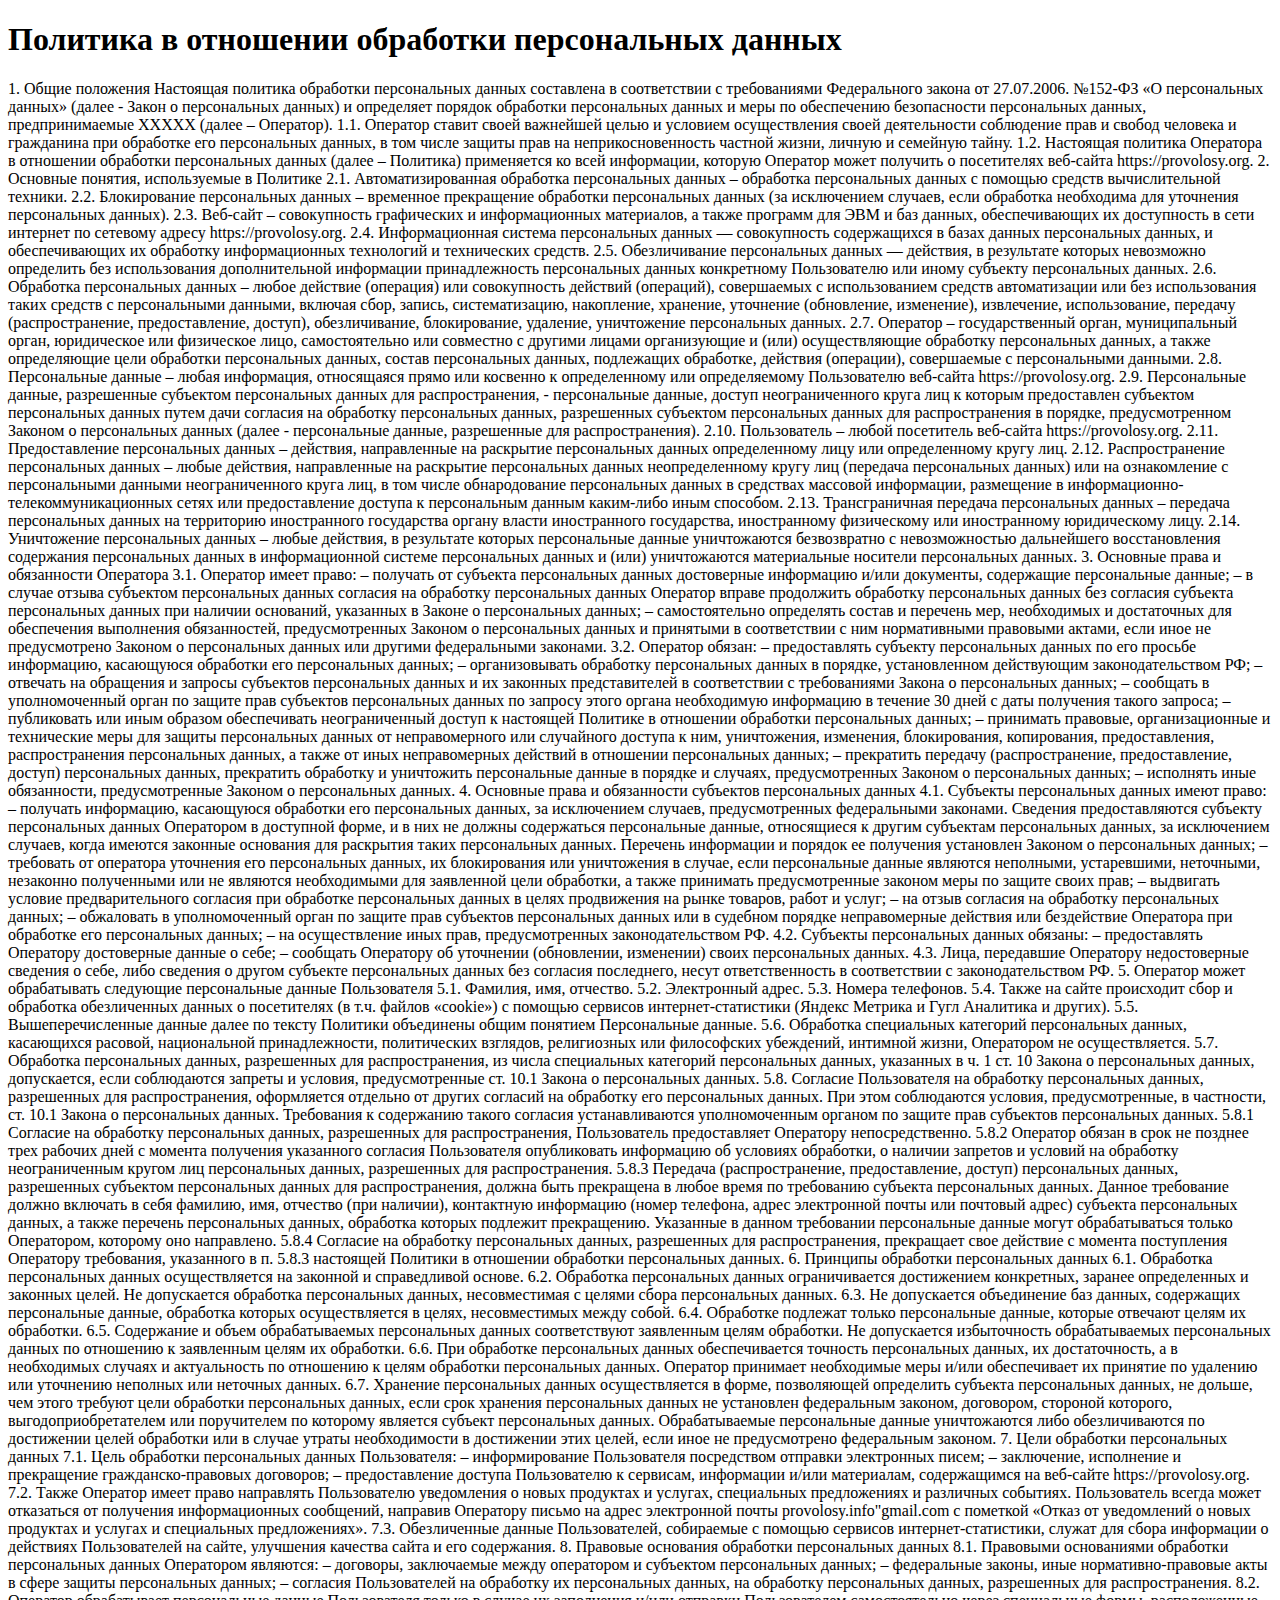
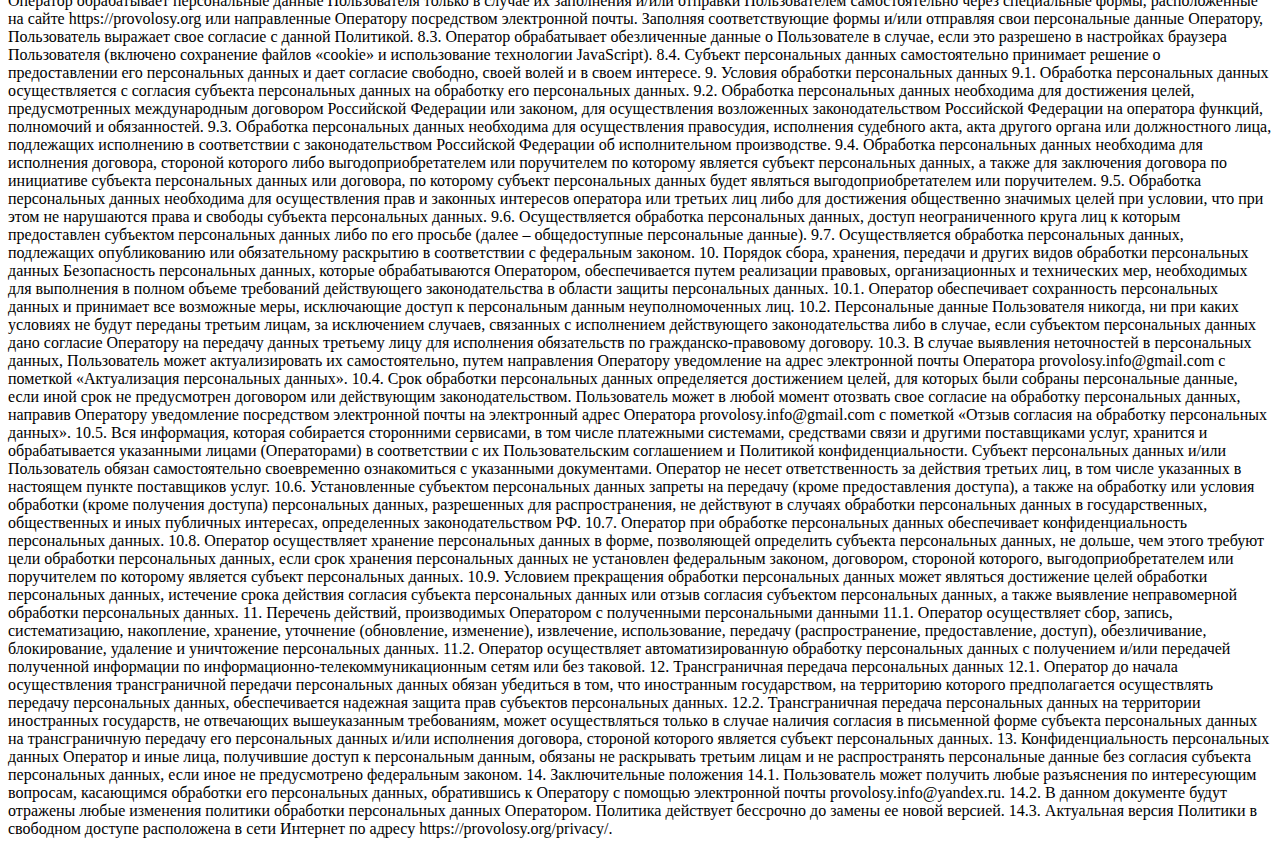
<file: politika.html>
<!DOCTYPE html>
<html lang="en">
<head>
    <meta charset="UTF-8">
    <meta http-equiv="X-UA-Compatible" content="IE=edge">
    <meta name="viewport" content="width=device-width, initial-scale=1.0">
    <title>Политика конфиденциальности</title>
</head>
<body>
    <p class="text">
        <h1>Политика в отношении обработки персональных данных</h1>
        
        1. Общие положения
        
        Настоящая политика обработки персональных данных составлена в соответствии с требованиями Федерального закона от
        27.07.2006. №152-ФЗ «О персональных данных» (далее - Закон о персональных данных) и определяет порядок обработки
        персональных данных и меры по обеспечению безопасности персональных данных, предпринимаемые XXXXX (далее – Оператор).
        1.1. Оператор ставит своей важнейшей целью и условием осуществления своей деятельности соблюдение прав и свобод человека
        и гражданина при обработке его персональных данных, в том числе защиты прав на неприкосновенность частной жизни, личную
        и семейную тайну.
        1.2. Настоящая политика Оператора в отношении обработки персональных данных (далее – Политика) применяется ко всей
        информации, которую Оператор может получить о посетителях веб-сайта https://provolosy.org.
        
        2. Основные понятия, используемые в Политике
        
        2.1. Автоматизированная обработка персональных данных – обработка персональных данных с помощью средств вычислительной
        техники.
        2.2. Блокирование персональных данных – временное прекращение обработки персональных данных (за исключением случаев,
        если обработка необходима для уточнения персональных данных).
        2.3. Веб-сайт – совокупность графических и информационных материалов, а также программ для ЭВМ и баз данных,
        обеспечивающих их доступность в сети интернет по сетевому адресу https://provolosy.org.
        2.4. Информационная система персональных данных — совокупность содержащихся в базах данных персональных данных, и
        обеспечивающих их обработку информационных технологий и технических средств.
        2.5. Обезличивание персональных данных — действия, в результате которых невозможно определить без использования
        дополнительной информации принадлежность персональных данных конкретному Пользователю или иному субъекту персональных
        данных.
        2.6. Обработка персональных данных – любое действие (операция) или совокупность действий (операций), совершаемых с
        использованием средств автоматизации или без использования таких средств с персональными данными, включая сбор, запись,
        систематизацию, накопление, хранение, уточнение (обновление, изменение), извлечение, использование, передачу
        (распространение, предоставление, доступ), обезличивание, блокирование, удаление, уничтожение персональных данных.
        2.7. Оператор – государственный орган, муниципальный орган, юридическое или физическое лицо, самостоятельно или
        совместно с другими лицами организующие и (или) осуществляющие обработку персональных данных, а также определяющие цели
        обработки персональных данных, состав персональных данных, подлежащих обработке, действия (операции), совершаемые с
        персональными данными.
        2.8. Персональные данные – любая информация, относящаяся прямо или косвенно к определенному или определяемому
        Пользователю веб-сайта https://provolosy.org.
        2.9. Персональные данные, разрешенные субъектом персональных данных для распространения, - персональные данные, доступ
        неограниченного круга лиц к которым предоставлен субъектом персональных данных путем дачи согласия на обработку
        персональных данных, разрешенных субъектом персональных данных для распространения в порядке, предусмотренном Законом о
        персональных данных (далее - персональные данные, разрешенные для распространения).
        2.10. Пользователь – любой посетитель веб-сайта https://provolosy.org.
        2.11. Предоставление персональных данных – действия, направленные на раскрытие персональных данных определенному лицу
        или определенному кругу лиц.
        2.12. Распространение персональных данных – любые действия, направленные на раскрытие персональных данных
        неопределенному кругу лиц (передача персональных данных) или на ознакомление с персональными данными неограниченного
        круга лиц, в том числе обнародование персональных данных в средствах массовой информации, размещение в
        информационно-телекоммуникационных сетях или предоставление доступа к персональным данным каким-либо иным способом.
        2.13. Трансграничная передача персональных данных – передача персональных данных на территорию иностранного государства
        органу власти иностранного государства, иностранному физическому или иностранному юридическому лицу.
        2.14. Уничтожение персональных данных – любые действия, в результате которых персональные данные уничтожаются
        безвозвратно с невозможностью дальнейшего восстановления содержания персональных данных в информационной системе
        персональных данных и (или) уничтожаются материальные носители персональных данных.
        
        3. Основные права и обязанности Оператора
        
        3.1. Оператор имеет право:
        – получать от субъекта персональных данных достоверные информацию и/или документы, содержащие персональные данные;
        – в случае отзыва субъектом персональных данных согласия на обработку персональных данных Оператор вправе продолжить
        обработку персональных данных без согласия субъекта персональных данных при наличии оснований, указанных в Законе о
        персональных данных;
        – самостоятельно определять состав и перечень мер, необходимых и достаточных для обеспечения выполнения обязанностей,
        предусмотренных Законом о персональных данных и принятыми в соответствии с ним нормативными правовыми актами, если иное
        не предусмотрено Законом о персональных данных или другими федеральными законами.
        3.2. Оператор обязан:
        – предоставлять субъекту персональных данных по его просьбе информацию, касающуюся обработки его персональных данных;
        – организовывать обработку персональных данных в порядке, установленном действующим законодательством РФ;
        – отвечать на обращения и запросы субъектов персональных данных и их законных представителей в соответствии с
        требованиями Закона о персональных данных;
        – сообщать в уполномоченный орган по защите прав субъектов персональных данных по запросу этого органа необходимую
        информацию в течение 30 дней с даты получения такого запроса;
        – публиковать или иным образом обеспечивать неограниченный доступ к настоящей Политике в отношении обработки
        персональных данных;
        – принимать правовые, организационные и технические меры для защиты персональных данных от неправомерного или случайного
        доступа к ним, уничтожения, изменения, блокирования, копирования, предоставления, распространения персональных данных, а
        также от иных неправомерных действий в отношении персональных данных;
        – прекратить передачу (распространение, предоставление, доступ) персональных данных, прекратить обработку и уничтожить
        персональные данные в порядке и случаях, предусмотренных Законом о персональных данных;
        – исполнять иные обязанности, предусмотренные Законом о персональных данных.
        
        4. Основные права и обязанности субъектов персональных данных
        
        4.1. Субъекты персональных данных имеют право:
        – получать информацию, касающуюся обработки его персональных данных, за исключением случаев, предусмотренных
        федеральными законами. Сведения предоставляются субъекту персональных данных Оператором в доступной форме, и в них не
        должны содержаться персональные данные, относящиеся к другим субъектам персональных данных, за исключением случаев,
        когда имеются законные основания для раскрытия таких персональных данных. Перечень информации и порядок ее получения
        установлен Законом о персональных данных;
        – требовать от оператора уточнения его персональных данных, их блокирования или уничтожения в случае, если персональные
        данные являются неполными, устаревшими, неточными, незаконно полученными или не являются необходимыми для заявленной
        цели обработки, а также принимать предусмотренные законом меры по защите своих прав;
        – выдвигать условие предварительного согласия при обработке персональных данных в целях продвижения на рынке товаров,
        работ и услуг;
        – на отзыв согласия на обработку персональных данных;
        – обжаловать в уполномоченный орган по защите прав субъектов персональных данных или в судебном порядке неправомерные
        действия или бездействие Оператора при обработке его персональных данных;
        – на осуществление иных прав, предусмотренных законодательством РФ.
        4.2. Субъекты персональных данных обязаны:
        – предоставлять Оператору достоверные данные о себе;
        – сообщать Оператору об уточнении (обновлении, изменении) своих персональных данных.
        4.3. Лица, передавшие Оператору недостоверные сведения о себе, либо сведения о другом субъекте персональных данных без
        согласия последнего, несут ответственность в соответствии с законодательством РФ.
        
        5. Оператор может обрабатывать следующие персональные данные Пользователя
        
        5.1. Фамилия, имя, отчество.
        5.2. Электронный адрес.
        5.3. Номера телефонов.
        5.4. Также на сайте происходит сбор и обработка обезличенных данных о посетителях (в т.ч. файлов «cookie») с помощью
        сервисов интернет-статистики (Яндекс Метрика и Гугл Аналитика и других).
        5.5. Вышеперечисленные данные далее по тексту Политики объединены общим понятием Персональные данные.
        5.6. Обработка специальных категорий персональных данных, касающихся расовой, национальной принадлежности, политических
        взглядов, религиозных или философских убеждений, интимной жизни, Оператором не осуществляется.
        5.7. Обработка персональных данных, разрешенных для распространения, из числа специальных категорий персональных данных,
        указанных в ч. 1 ст. 10 Закона о персональных данных, допускается, если соблюдаются запреты и условия, предусмотренные
        ст. 10.1 Закона о персональных данных.
        5.8. Согласие Пользователя на обработку персональных данных, разрешенных для распространения, оформляется отдельно от
        других согласий на обработку его персональных данных. При этом соблюдаются условия, предусмотренные, в частности, ст.
        10.1 Закона о персональных данных. Требования к содержанию такого согласия устанавливаются уполномоченным органом по
        защите прав субъектов персональных данных.
        5.8.1 Согласие на обработку персональных данных, разрешенных для распространения, Пользователь предоставляет Оператору
        непосредственно.
        5.8.2 Оператор обязан в срок не позднее трех рабочих дней с момента получения указанного согласия Пользователя
        опубликовать информацию об условиях обработки, о наличии запретов и условий на обработку неограниченным кругом лиц
        персональных данных, разрешенных для распространения.
        5.8.3 Передача (распространение, предоставление, доступ) персональных данных, разрешенных субъектом персональных данных
        для распространения, должна быть прекращена в любое время по требованию субъекта персональных данных. Данное требование
        должно включать в себя фамилию, имя, отчество (при наличии), контактную информацию (номер телефона, адрес электронной
        почты или почтовый адрес) субъекта персональных данных, а также перечень персональных данных, обработка которых подлежит
        прекращению. Указанные в данном требовании персональные данные могут обрабатываться только Оператором, которому оно
        направлено.
        5.8.4 Согласие на обработку персональных данных, разрешенных для распространения, прекращает свое действие с момента
        поступления Оператору требования, указанного в п. 5.8.3 настоящей Политики в отношении обработки персональных данных.
        
        6. Принципы обработки персональных данных
        
        6.1. Обработка персональных данных осуществляется на законной и справедливой основе.
        6.2. Обработка персональных данных ограничивается достижением конкретных, заранее определенных и законных целей. Не
        допускается обработка персональных данных, несовместимая с целями сбора персональных данных.
        6.3. Не допускается объединение баз данных, содержащих персональные данные, обработка которых осуществляется в целях,
        несовместимых между собой.
        6.4. Обработке подлежат только персональные данные, которые отвечают целям их обработки.
        6.5. Содержание и объем обрабатываемых персональных данных соответствуют заявленным целям обработки. Не допускается
        избыточность обрабатываемых персональных данных по отношению к заявленным целям их обработки.
        6.6. При обработке персональных данных обеспечивается точность персональных данных, их достаточность, а в необходимых
        случаях и актуальность по отношению к целям обработки персональных данных. Оператор принимает необходимые меры и/или
        обеспечивает их принятие по удалению или уточнению неполных или неточных данных.
        6.7. Хранение персональных данных осуществляется в форме, позволяющей определить субъекта персональных данных, не
        дольше, чем этого требуют цели обработки персональных данных, если срок хранения персональных данных не установлен
        федеральным законом, договором, стороной которого, выгодоприобретателем или поручителем по которому является субъект
        персональных данных. Обрабатываемые персональные данные уничтожаются либо обезличиваются по достижении целей обработки
        или в случае утраты необходимости в достижении этих целей, если иное не предусмотрено федеральным законом.
        
        7. Цели обработки персональных данных
        
        7.1. Цель обработки персональных данных Пользователя:
        – информирование Пользователя посредством отправки электронных писем;
        – заключение, исполнение и прекращение гражданско-правовых договоров;
        – предоставление доступа Пользователю к сервисам, информации и/или материалам, содержащимся на веб-сайте
        https://provolosy.org.
        7.2. Также Оператор имеет право направлять Пользователю уведомления о новых продуктах и услугах, специальных
        предложениях и различных событиях. Пользователь всегда может отказаться от получения информационных сообщений, направив
        Оператору письмо на адрес электронной почты provolosy.info"gmail.com с пометкой «Отказ от уведомлений о новых продуктах
        и услугах и специальных предложениях».
        7.3. Обезличенные данные Пользователей, собираемые с помощью сервисов интернет-статистики, служат для сбора информации о
        действиях Пользователей на сайте, улучшения качества сайта и его содержания.
        
        8. Правовые основания обработки персональных данных
        
        8.1. Правовыми основаниями обработки персональных данных Оператором являются:
        – договоры, заключаемые между оператором и субъектом персональных данных;
        – федеральные законы, иные нормативно-правовые акты в сфере защиты персональных данных;
        – согласия Пользователей на обработку их персональных данных, на обработку персональных данных, разрешенных для
        распространения.
        8.2. Оператор обрабатывает персональные данные Пользователя только в случае их заполнения и/или отправки Пользователем
        самостоятельно через специальные формы, расположенные на сайте https://provolosy.org или направленные Оператору
        посредством электронной почты. Заполняя соответствующие формы и/или отправляя свои персональные данные Оператору,
        Пользователь выражает свое согласие с данной Политикой.
        8.3. Оператор обрабатывает обезличенные данные о Пользователе в случае, если это разрешено в настройках браузера
        Пользователя (включено сохранение файлов «cookie» и использование технологии JavaScript).
        8.4. Субъект персональных данных самостоятельно принимает решение о предоставлении его персональных данных и дает
        согласие свободно, своей волей и в своем интересе.
        
        9. Условия обработки персональных данных
        
        9.1. Обработка персональных данных осуществляется с согласия субъекта персональных данных на обработку его персональных
        данных.
        9.2. Обработка персональных данных необходима для достижения целей, предусмотренных международным договором Российской
        Федерации или законом, для осуществления возложенных законодательством Российской Федерации на оператора функций,
        полномочий и обязанностей.
        9.3. Обработка персональных данных необходима для осуществления правосудия, исполнения судебного акта, акта другого
        органа или должностного лица, подлежащих исполнению в соответствии с законодательством Российской Федерации об
        исполнительном производстве.
        9.4. Обработка персональных данных необходима для исполнения договора, стороной которого либо выгодоприобретателем или
        поручителем по которому является субъект персональных данных, а также для заключения договора по инициативе субъекта
        персональных данных или договора, по которому субъект персональных данных будет являться выгодоприобретателем или
        поручителем.
        9.5. Обработка персональных данных необходима для осуществления прав и законных интересов оператора или третьих лиц либо
        для достижения общественно значимых целей при условии, что при этом не нарушаются права и свободы субъекта персональных
        данных.
        9.6. Осуществляется обработка персональных данных, доступ неограниченного круга лиц к которым предоставлен субъектом
        персональных данных либо по его просьбе (далее – общедоступные персональные данные).
        9.7. Осуществляется обработка персональных данных, подлежащих опубликованию или обязательному раскрытию в соответствии с
        федеральным законом.
        
        10. Порядок сбора, хранения, передачи и других видов обработки персональных данных
        
        Безопасность персональных данных, которые обрабатываются Оператором, обеспечивается путем реализации правовых,
        организационных и технических мер, необходимых для выполнения в полном объеме требований действующего законодательства в
        области защиты персональных данных.
        10.1. Оператор обеспечивает сохранность персональных данных и принимает все возможные меры, исключающие доступ к
        персональным данным неуполномоченных лиц.
        10.2. Персональные данные Пользователя никогда, ни при каких условиях не будут переданы третьим лицам, за исключением
        случаев, связанных с исполнением действующего законодательства либо в случае, если субъектом персональных данных дано
        согласие Оператору на передачу данных третьему лицу для исполнения обязательств по гражданско-правовому договору.
        10.3. В случае выявления неточностей в персональных данных, Пользователь может актуализировать их самостоятельно, путем
        направления Оператору уведомление на адрес электронной почты Оператора provolosy.info@gmail.com с пометкой «Актуализация
        персональных данных».
        10.4. Срок обработки персональных данных определяется достижением целей, для которых были собраны персональные данные,
        если иной срок не предусмотрен договором или действующим законодательством.
        Пользователь может в любой момент отозвать свое согласие на обработку персональных данных, направив Оператору
        уведомление посредством электронной почты на электронный адрес Оператора provolosy.info@gmail.com с пометкой «Отзыв
        согласия на обработку персональных данных».
        10.5. Вся информация, которая собирается сторонними сервисами, в том числе платежными системами, средствами связи и
        другими поставщиками услуг, хранится и обрабатывается указанными лицами (Операторами) в соответствии с их
        Пользовательским соглашением и Политикой конфиденциальности. Субъект персональных данных и/или Пользователь обязан
        самостоятельно своевременно ознакомиться с указанными документами. Оператор не несет ответственность за действия третьих
        лиц, в том числе указанных в настоящем пункте поставщиков услуг.
        10.6. Установленные субъектом персональных данных запреты на передачу (кроме предоставления доступа), а также на
        обработку или условия обработки (кроме получения доступа) персональных данных, разрешенных для распространения, не
        действуют в случаях обработки персональных данных в государственных, общественных и иных публичных интересах,
        определенных законодательством РФ.
        10.7. Оператор при обработке персональных данных обеспечивает конфиденциальность персональных данных.
        10.8. Оператор осуществляет хранение персональных данных в форме, позволяющей определить субъекта персональных данных,
        не дольше, чем этого требуют цели обработки персональных данных, если срок хранения персональных данных не установлен
        федеральным законом, договором, стороной которого, выгодоприобретателем или поручителем по которому является субъект
        персональных данных.
        10.9. Условием прекращения обработки персональных данных может являться достижение целей обработки персональных данных,
        истечение срока действия согласия субъекта персональных данных или отзыв согласия субъектом персональных данных, а также
        выявление неправомерной обработки персональных данных.
        
        11. Перечень действий, производимых Оператором с полученными персональными данными
        
        11.1. Оператор осуществляет сбор, запись, систематизацию, накопление, хранение, уточнение (обновление, изменение),
        извлечение, использование, передачу (распространение, предоставление, доступ), обезличивание, блокирование, удаление и
        уничтожение персональных данных.
        11.2. Оператор осуществляет автоматизированную обработку персональных данных с получением и/или передачей полученной
        информации по информационно-телекоммуникационным сетям или без таковой.
        
        12. Трансграничная передача персональных данных
        
        12.1. Оператор до начала осуществления трансграничной передачи персональных данных обязан убедиться в том, что
        иностранным государством, на территорию которого предполагается осуществлять передачу персональных данных,
        обеспечивается надежная защита прав субъектов персональных данных.
        12.2. Трансграничная передача персональных данных на территории иностранных государств, не отвечающих вышеуказанным
        требованиям, может осуществляться только в случае наличия согласия в письменной форме субъекта персональных данных на
        трансграничную передачу его персональных данных и/или исполнения договора, стороной которого является субъект
        персональных данных.
        
        13. Конфиденциальность персональных данных
        
        Оператор и иные лица, получившие доступ к персональным данным, обязаны не раскрывать третьим лицам и не распространять
        персональные данные без согласия субъекта персональных данных, если иное не предусмотрено федеральным законом.
        
        14. Заключительные положения
        
        14.1. Пользователь может получить любые разъяснения по интересующим вопросам, касающимся обработки его персональных
        данных, обратившись к Оператору с помощью электронной почты provolosy.info@yandex.ru.
        14.2. В данном документе будут отражены любые изменения политики обработки персональных данных Оператором. Политика
        действует бессрочно до замены ее новой версией.
        14.3. Актуальная версия Политики в свободном доступе расположена в сети Интернет по адресу
        https://provolosy.org/privacy/.

    </p>
</body>
</html>
</file>
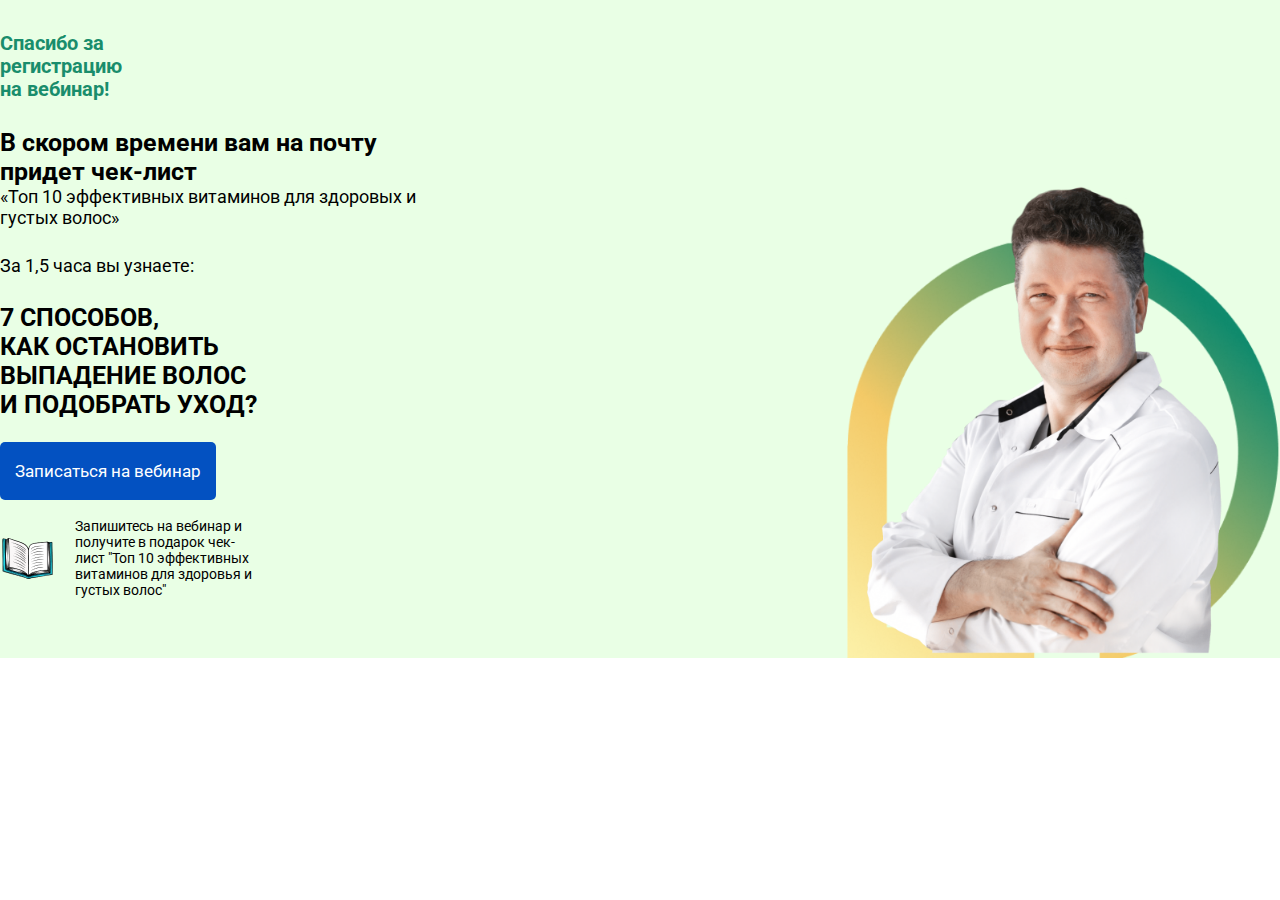
<file: thank-you.html>
<!DOCTYPE html>
<html lang="ru">

<head>
  <meta charset="UTF-8">
  <meta http-equiv="X-UA-Compatible" content="IE=edge">
  <meta name="viewport" content="width=device-width, initial-scale=1.0">
  <title>Webinar-A</title>
  <link rel="shortcut icon" type="image/x-icon" href="images/favicon.ico">
  <link rel="preconnect" href="https://fonts.googleapis.com">
  <link rel="preconnect" href="https://fonts.gstatic.com" crossorigin>
  <link href="https://fonts.googleapis.com/css2?family=Roboto:wght@300;400;700&display=swap" rel="stylesheet">
  <link rel="stylesheet" href="css/slick.css">
  <link rel="stylesheet" href="css/magnific-popup.css">
  <link rel="stylesheet" href="css/style.css">
</head>

<body>
     <header class="header">
       <div class="conteiner">
            <div class="header__box">
              <div class="header__info">
                <h1 class="header__author">
                <span>Спасибо</span> за <br>
                  регистрацию <br>
                  на вебинар!
                </h1>
                <p class=" header__candidate">
                 <span> В скором времени вам на почту <br>
                  придет чек-лист </span> «Топ 10
                  эффективных витаминов для здоровых и густых волос»
                </p>
                <p class="header__candidate">
                  За 1,5 часа вы узнаете:
                </p>
            
                <h2 class="header__title">
                  7 СПОСОБОВ, <br>
                  КАК ОСТАНОВИТЬ ВЫПАДЕНИЕ ВОЛОС <br>
                  И ПОДОБРАТЬ УХОД?
                </h2>
                <a href="#popup" class="header__button">
                  Записаться на вебинар
                </a>
                <div class="record">
                  <img src="images/favpng_turquoise-lin 1.png" alt="Картинка" class="photo-book">
                  <p class="сhecklist-text">
                    Запишитесь на вебинар и получите в подарок чек-лист "Топ 10 эффективных витаминов для
                    здоровья и густых волос"
                  </p>
                </div>
              </div>
              <div class="header__images">
                <img src="images/header-img.png" alt="">
              </div>
            </div>
       </div>
     </header>
</body>
</html>
</file>
<file: css/style.css>
*,
*::after,
*::before {
  box-sizing: inherit;
}

ul,
ol {
  padding: 0;
}

body,
h1,
h2,
h3,
h4,
h5,
h6,
p,
ul,
ol,
li,
blockquote {
  margin: 0;
}

h1,
h2,
h3,
h4,
h5,
h6,
p,
input,
button,
textarea,
select {
  font: inherit;
}

input,
textarea {
  border: none;
}

img {
  max-width: 100%;
  display: block;
}

button {
  cursor: pointer;
  padding: 0;
  border: none;
  background-color: transparent;
}

a {
  text-decoration: none;
  color: inherit;
}

ul {
  list-style: none;
}

body {
  font-family: "Roboto", sans-serif;
}

.popup__content {
  z-index: 10;
  position: fixed;
  width: 100%;
  height: 100%;
  background-color: rgba(0, 0, 0, 0.8);
  top: 0;
  left: 0;
  opacity: 0;
  visibility: hidden;
  overflow-y: auto;
  overflow-x: hidden;
  transition: all 0.4s ease 0s;
}

.popup__content:target {
  opacity: 1;
  visibility: visible;
}

.popup__area {
  position: absolute;
  width: 100%;
  height: 100%;
  top: 0;
  left: 0;
}

.modal__img {
  display: flex;
  justify-content: center;
}

.modal__window {
  min-height: 100%;
  display: flex;
  flex-direction: column;
  align-items: center;
  justify-content: center;
}

.content {
  top: 15px;
  position: relative;
  padding: 0px 30px;
  border-radius: 5px;
  margin: 0 auto;
  max-width: 407px;
  background-color: #ffff;
}

.grid {
  margin-top: 30px;
  display: flex;
  width: 400px;
  border: 1px solid #c4c4c4;
  padding: 9px 0px;
  border-radius: 5px;
}

.select,
.input {
  font-size: 16px;
  border: none;
  outline: none;
  background-color: transparent;
}

.select {
  flex: 0 0 15%;
}

.input {
  font-size: 16px;
  outline: none;
  flex: 0 0 85%;
}

.select {
  padding: 8px 0px;
}

.input-name {
  font-size: 16px;
  outline: none;
  width: 370px;
  border: 1px solid #c4c4c4;
  padding: 17px 15px;
  border-radius: 5px;
}

.input-name_email {
  margin-top: 30px;
  font-size: 16px;
  outline: none;
  width: 370px;
  border: 1px solid #c4c4c4;
  padding: 17px 15px;
  border-radius: 5px;
}

.btn__form {
  margin-top: 30px;
  display: block;
  padding: 21px 163px;
  border-radius: 5px;
  border: 0px;
  background-color: #0351c1;
  cursor: pointer;
  font-family: inherit;
  font-size: 18px;
  color: #fff;
}

.btn__form:hover {
  background-color: rgb(8, 8, 173);
}

.span {
  color: #0351c1;
  text-decoration: #0351c1;
}

form {
  margin: 0 auto;
  padding: 17px 5px;
}

.modal__btn {
  color: #0351c1;
}

.photo-book {
  display: block;
  width: 75px;
  height: 55px;
  object-fit: cover;
  padding: 0px 20px 0px 0px;
}
.record {
  font-size: 14px;
  margin-top: 37px;
  display: flex;

  width: 260px;
  align-items: center;
}

.container {
  max-width: 1220px;
  padding: 0 10px;
  margin: 0 auto;
}

.header {
  background-color: #e9ffe5;
}

.header__start {
  max-width: 426px;
  font-weight: 700;
  font-size: 20px;
  line-height: 23px;
  color: #ffffff;
  padding: 28px 38px 33px 71px;
  background-color: #15a07d;
  box-shadow: 0px 2px 5px #2a9e81;
  position: relative;
}

.header__start::before {
  position: absolute;
  content: "";
  width: 41px;
  height: 41px;
  background-image: url("../images/start-time-before.svg");
  background-size: contain;
  background-repeat: no-repeat;
  top: 19px;
  left: 21px;
}
.header__content {
  display: block;
  width: 35px;
  height: 5px;
  object-fit: cover;
  padding: 0px 20px 0px 0px;
}
.header__box {
  display: flex;
  justify-content: space-between;
  align-items: flex-end;
}

.header__info {
  padding: 0px 0 60px;
  margin-right: 415px;
}

.header__author {
  margin-top: 32px;
  max-width: 372px;
  font-weight: 700;
  font-size: 20px;
  line-height: 23px;
  color: #198d6c;
  margin-bottom: 27px;
}

.header__title {
  max-width: 300px;
  font-weight: 700;
  font-size: 25px;
  line-height: 29px;
  color: #000000;
  margin-bottom: 42px;
}

.header__candidate {
  font-weight: 400;
  font-size: 18px;
  line-height: 21px;
  color: #000000;
  margin-bottom: 27px;
}

.header__candidate span {
  font-weight: 700;
  font-size: 25px;
  line-height: 29px;
  color: #000000;
  display: block;
}

.header__items {
  margin-bottom: 35px;
}

.header__item {
  font-weight: 400;
  font-size: 18px;
  line-height: 21px;
  margin-left: 35px;
  position: relative;
}

.header__item::before {
  position: absolute;
  content: "";
  width: 16px;
  height: 16px;
  background-image: url("../images/green-tick.svg");
  background-repeat: no-repeat;
  background-size: contain;
  margin-left: -28px;
}

.header__item:not(:last-child) {
  margin-bottom: 18px;
}

.header__button {
  background-color: #0351c1;
  border-radius: 5px;
  max-width: 217px;
  width: 100%;
  font-weight: 400;
  font-size: 17px;
  line-height: 20px;
  color: #fff;
  padding: 19px 15px;
}

.header__button:hover {
  background-color: #216cd4;
}

.button {
  background-color: #0351c1;
  border-radius: 5px;
  max-width: 130px;
  width: 100%;
  font-weight: 400;
  font-size: 17px;
  line-height: 20px;
  color: #fff;
  padding: 19px 44px;
}

.button:hover {
  background-color: #216cd4;
}

.question {
  margin: 50px 0 100px;
}

.question__title {
  font-weight: 700;
  font-size: 33px;
  line-height: 39px;
  text-align: center;
  margin-bottom: 60px;
}

.question__cards {
  display: grid;
  grid-template-columns: repeat(auto-fill, minmax(560px, 560px));
  grid-gap: 75px;
  justify-content: center;
  margin-bottom: 75px;
}

.question__card {
  height: 170px;
  border: 1px solid #188d6c;
  box-shadow: 0px 4px 7px rgba(34, 0, 68, 0.25);
  border-radius: 10px;
  background-color: #fff;
  padding: 20px 10px 20px 140px;
  position: relative;
}

.question__card-title {
  font-weight: 400;
  font-size: 22px;
  line-height: 26px;
  color: #1e9175;
  margin-bottom: 10px;
}

.question__text {
  font-weight: 300;
  font-size: 16px;
  line-height: 19px;
}

.question__card::before {
  position: absolute;
  content: "";
  width: 100px;
  height: 100px;
  top: 35px;
  left: 18px;
  background-repeat: no-repeat;
  background-size: contain;
}

.question__card-1::before {
  background-image: url("../images/card-1.png");
}

.question__card-2::before {
  background-image: url("../images/card-2.png");
}

.question__card-3::before {
  background-image: url("../images/card-3.png");
}

.question__card-4::before {
  background-image: url("../images/card-4.png");
}

.question__card-5::before {
  background-image: url("../images/card-5.png");
}

.question__card-6::before {
  background-image: url("../images/card-6.png");
}
.expectation__button,
.result__button {
  display: block;
  margin: 0 auto;
}

.result {
  background-color: #ffff;
  margin: 120px 0 140px;
}

.result__title {
  font-weight: 700;
  font-size: 33px;
  line-height: 39px;
  margin-bottom: 56px;
  text-align: center;
}

.result__slider {
  margin-bottom: 50px;
}

.result__slider img {
  margin: 0 auto;
}

.result__slider-images {
  width: 266.88px;
  height: 350px;
}

.slick-btn {
  position: absolute;
  top: 50%;
  transform: translateY(-50%);
  z-index: 5;
}

.slick-prev {
  left: 230px;
}

.slick-next {
  right: 230px;
}

.who {
  background-color: #fff8e3;
  padding: 80px 10px 80px;
}

.who__box {
  max-width: 1330px;
  margin: 0 auto 100px;
  display: flex;
  justify-content: space-between;
}

.who__info {
  max-width: 600px;
  background: #ffffff;
  border: 1px solid #198d6c;
  box-shadow: 4px 4px 15px rgba(25, 141, 108, 0.3);
  border-radius: 10px;
  padding: 30px 50px 10px 50px;
}

.who__title {
  font-weight: 500;
  font-size: 33px;
  line-height: 39px;
  margin-bottom: 56px;
}

.who__text {
  font-weight: 700;
  font-size: 27px;
  line-height: 32px;
  letter-spacing: 0.05em;
  color: #158c6d;
  margin-bottom: 30px;
}

.who__item {
  font-weight: 400;
  font-size: 17px;
  line-height: 20px;
  margin-left: 28px;
  position: relative;
}

.who__item::before {
  position: absolute;
  content: "";
  width: 16px;
  height: 16px;
  background-image: url("../images/green-tick.svg");
  margin-left: -28px;
  background-repeat: no-repeat;
  background-size: contain;
}

.who__item:not(:last-child) {
  margin-bottom: 60px;
}

.who__cards {
  max-width: 1292px;
  display: grid;
  grid-template-columns: repeat(auto-fill, minmax(357px, 357px));
  grid-column-gap: 110px;
  grid-row-gap: 60px;
  justify-content: center;
  margin: 0 auto;
}

.who__card {
  background: #ffffff;
  border: 1px solid #118a6c;
  box-shadow: 4px 4px 7px rgba(22, 140, 109, 0.35);
  border-radius: 10px;
  padding: 40px 26px 0;
}

.who__card-title {
  font-weight: 400;
  font-size: 22px;
  line-height: 26px;
  height: 70px;
}

.who__card-line {
  background-color: #1e9175;
  height: 2px;
  border: 0;
  margin-bottom: 35px;
}

.who__card-title--green {
  font-weight: 400;
  font-size: 20px;
  line-height: 23px;
  color: #1e9175;
  margin-bottom: 14px;
}

.who__card-text {
  font-weight: 300;
  font-size: 16px;
  line-height: 19px;
  color: #2f2f2f;
  margin-bottom: 16px;
}

.diploma {
  padding: 80px 0 50px;
}

.diploma__title {
  font-weight: 700;
  font-size: 33px;
  line-height: 39px;
  text-align: center;
}

.diploma__slider {
  background-color: #fff;
  padding: 46px 0 80px;
}

.diploma__slider img {
  margin: 0 auto;
}

.diploma__slider-images {
  width: 560px;
  height: 350px;
}

.reviews {
  padding-bottom: 60px;
}

.reviews__slider-box {
  background-color: #fff8e3;
  margin: 0 auto;
  padding: 40px 0 50px;
}

.reviews__title {
  font-weight: 700;
  font-size: 33px;
  line-height: 39px;
  text-align: center;
}

.reviews__slider {
  max-width: 1200px;
  margin-bottom: 50px;
}

.reviews__slider img {
  margin: 0 auto;
}

.reviews__slider-images {
  width: 225px;
  height: 500px;
}

.reviews__button {
  cursor: pointer;
  display: block;
  margin: 0 auto;
  background-color: #0351c1;
  border-radius: 5px;
  max-width: 266px;
  width: 100%;
  font-weight: 400;
  font-size: 17px;
  line-height: 20px;
  color: #fff;
  padding: 19px 14px;
}

.reviews__button:hover {
  background-color: #216cd4;
}

.card__grey {
  border: 1px solid #878787;
  box-shadow: 0px 4px 4px #d3d7f1;
}

.title__grey {
  color: #878787;
}

.line__grey {
  background-color: #878787;
  height: 2px;
  border: 0;
}

.card__blue {
  border: 1px solid #0351c1;
  box-shadow: 0px 4px 7px rgba(34, 0, 68, 0.25);
}

.title__blue {
  color: #0351c1;
}

.line__blue {
  background-color: #0351c1;
  height: 2px;
  border: 0;
}

.card__green {
  border: 1px solid #1e9175;
  box-shadow: 0px 4px 7px rgba(34, 0, 68, 0.25);
}

.title__green {
  color: #0f8a6c;
}

.line__green {
  background-color: #0f8a6c;
  height: 2px;
  border: 0;
}

.option__items {
  height: 600px;
  padding-bottom: 10px;
}

.option__item {
  font-weight: 300;
  font-size: 13px;
  line-height: 15px;
  text-align: center;
}

.option__item:not(:last-child) {
  margin-bottom: 24px;
}

.option__card-line--bottom {
  background-color: #969696;
  width: 127px;
  height: 1px;
  border: 0;
  margin-left: 0;
  margin-bottom: 44px;
}

.option__button {
  display: block;
  margin: 0 auto;
}

.guarantee {
  background-color: #e9ffe5;
  padding-bottom: 35px;
}

.guarantee__title {
  font-weight: 400;
  font-size: 22px;
  line-height: 25px;
  text-align: center;
  margin-bottom: 60px;
}

.guarantee__text {
  display: flex;
  justify-content: center;
}

.guarantee__links {
  text-align: center;
  padding-bottom: 35px;
}

.guarantee__link {
  font-weight: 300;
  font-size: 14px;
  line-height: 16px;
  color: #0351c1;
  text-decoration: underline;
}
.guarantee__title {
  padding-top: 50px;
  font-size: 28px;
  line-height: 34px;
  margin-bottom: 6px;
}

.guarantee__link:not(:last-child) {
  margin-right: 36px;
}

.footer {
  padding: 50px 0;
  background-color: #000000;
}

.footer__text,
.footer__tel {
  font-weight: 400;
  font-size: 16px;
  line-height: 19px;
  color: #ffffff;
}

.footer__mail {
  color: #c7694e;
}

@media (max-width: 1200px) {
  .slick-prev {
    left: 0;
    right: 120px;
    margin: 0 auto;
  }

  .slick-next {
    left: 120px;
    right: 0;
    margin: 0 auto;
  }

  .result__slider .slick-prev {
    top: calc(580px - 50%);
  }

  .result__slider .slick-next {
    top: calc(580px - 50%);
  }

  .result__slider {
    margin-bottom: 120px;
  }

  .diploma__slider .slick-prev {
    top: calc(696px - 50%);
  }

  .diploma__slider .slick-next {
    top: calc(696px - 50%);
  }

  .reviews__slider .slick-prev {
    top: calc(800px - 50%);
  }

  .reviews__slider .slick-next {
    top: calc(800px - 50%);
  }

  .reviews__slider {
    margin-bottom: 110px;
  }
}

@media (max-width: 992px) {
  /* .photo-book{
	display: none;
} */
  .header__info {
    padding: 30px;
  }
  img {
    max-width: 80%;
    margin: 0 auto;
  }

  .header__box,
  .who__box,
  .format__box {
    align-items: center;
    flex-direction: column;
  }

  .header__info {
    margin-right: 0;
  }

  .question__title,
  .result__title,
  .diploma__title,
  .reviews__title,
  .option__title,
  .guarantee__title {
    padding-top: 50px;
    font-size: 28px;
    line-height: 34px;
    margin-bottom: 6px;
  }

  .question__cards {
    grid-template-columns: repeat(auto-fill, minmax(520px, 520px));
    grid-gap: 50px;
    margin-bottom: 50px;
  }

  .result,
  .diploma {
    margin: 50px 0 30px;
  }

  .who__images {
    margin-bottom: 34px;
  }

  .format__items {
    margin-bottom: 20px;
  }

  .format__item {
    font-size: 18px;
    line-height: 22px;
    margin-left: 60px;
  }

  .format__item span {
    font-size: 30px;
    line-height: 35px;
    width: 45px;
    height: 45px;
    left: -60px;
  }

  .format__item:not(:last-child) {
    margin-bottom: 40px;
  }

  .format__items::before {
    height: 208px;
    left: 21px;
  }

  .included__box-title,
  .hairdresser__box-title {
    font-size: 24px;
    line-height: 26px;
    margin-bottom: 40px;
  }

  .included__cards,
  .hairdresser__cards {
    grid-template-columns: repeat(auto-fill, minmax(510px, 510px));
    margin-bottom: 60px;
  }

  .included__card,
  .hairdresser__card {
    height: 306px;
    padding: 20px 46px;
  }

  .included__card-title,
  .hairdresser__card-title {
    font-size: 30px;
    line-height: 35px;
  }
}

@media (max-width: 768px) {
  img {
    max-width: 80%;
    margin: 0 auto;
  }

  .header__box,
  .who__box,
  .format__box {
    align-items: center;
    flex-direction: column;
  }

  .header__info {
    margin-right: 0;
  }

  .question__title,
  .result__title,
  .diploma__title,
  .reviews__title,
  .option__title,
  .guarantee__title {
    font-size: 28px;
    line-height: 34px;
    margin-bottom: 46px;
  }

  .question__cards {
    grid-template-columns: repeat(auto-fill, minmax(520px, 520px));
    grid-gap: 50px;
    margin-bottom: 50px;
  }

  .result,
  .diploma {
    margin: 50px 0 30px;
  }

  .who__images {
    margin-bottom: 34px;
  }

  .format__items {
    margin-bottom: 20px;
  }

  .format__item {
    font-size: 18px;
    line-height: 22px;
    margin-left: 60px;
  }

  .format__item span {
    font-size: 30px;
    line-height: 35px;
    width: 45px;
    height: 45px;
    left: -60px;
  }

  .format__item:not(:last-child) {
    margin-bottom: 40px;
  }

  .format__items::before {
    height: 208px;
    left: 21px;
  }

  .included__box-title,
  .hairdresser__box-title {
    font-size: 24px;
    line-height: 26px;
    margin-bottom: 40px;
  }

  .included__cards,
  .hairdresser__cards {
    grid-template-columns: repeat(auto-fill, minmax(510px, 510px));
    margin-bottom: 60px;
  }

  .included__card,
  .hairdresser__card {
    height: 306px;
    padding: 20px 46px;
  }

  .included__card-title,
  .hairdresser__card-title {
    font-size: 30px;
    line-height: 35px;
  }
}

@media (max-width: 576px) {
  .header__start {
    max-width: 270px;
    font-size: 16px;
    line-height: 18px;
    padding: 16px 38px 18px 56px;
  }

  .header__start::before {
    width: 30px;
    height: 30px;
    top: 17px;
    left: 14px;
  }

  .header__author {
    font-size: 16px;
    line-height: 20px;
    margin-bottom: 18px;
  }

  .header__title,
  .question__title,
  .result__title,
  .diploma__title,
  .reviews__title,
  .who__title,
  .who__text,
  .included__title,
  .option__title,
  .guarantee__title {
    font-size: 21px;
    line-height: 25px;
    margin-bottom: 36px;
  }

  .header__candidate {
    font-size: 14px;
    line-height: 18px;
    margin-bottom: 20px;
  }

  .header__candidate span {
    font-size: 20px;
    line-height: 23px;
  }

  .header__item {
    font-size: 14px;
    line-height: 16px;
    margin-left: 30px;
  }

  .header__item::before,
  .who__item::before {
    width: 12px;
    height: 12px;
    margin-left: -23px;
  }

  .button {
    max-width: 100px;
    font-size: 14px;
    line-height: 16px;
    padding: 19px 36px;
  }

  .reviews__button {
    max-width: 215px;
    font-size: 14px;
    line-height: 16px;
    padding: 22px 10px;
  }

  .question {
    margin: 30px 0 60px;
  }

  .question__cards {
    grid-template-columns: repeat(auto-fill, minmax(300px, 300px));
    grid-gap: 30px;
    margin-bottom: 35px;
  }

  .question__card {
    height: 180px;
    padding: 16px 10px 16px 70px;
  }

  .question__card::before {
    width: 50px;
    height: 50px;
    top: 8px;
    left: 8px;
  }

  .question__card-title,
  .question__card-bottom--title,
  .expectation__card-title {
    font-size: 16px;
    line-height: 18px;
    margin-bottom: 8px;
  }

  .question__text,
  .question__card-bottom--text {
    font-size: 13px;
    line-height: 16px;
  }

  .expectation__box {
    padding: 50px 0 34px;
  }

  .expectation__cards {
    grid-template-columns: repeat(auto-fill, minmax(260px, 260px));
    grid-row-gap: 40px;
    margin-bottom: 42px;
  }

  .expectation__card {
    height: 260px;
    padding: 24px 20px 0 15px;
  }

  .result {
    margin: 34px 0 10px;
  }

  .diploma {
    margin: 10px 0 10px;
  }

  .diploma__slider .slick-prev {
    top: calc(520px - 50%);
  }

  .diploma__slider .slick-next {
    top: calc(520px - 50%);
  }

  .diploma__slider {
    padding: 8px 0 10px;
  }

  .who__item {
    font-size: 14px;
    line-height: 16px;
  }

  .who__item:not(:last-child) {
    margin-bottom: 30px;
  }

  .who__cards {
    grid-template-columns: repeat(auto-fill, minmax(280px, 280px));
  }

  .who__card {
    padding: 30px 20px 0;
  }

  .who__card-title {
    font-size: 20px;
    line-height: 22px;
    height: 50px;
  }

  .who__card-line {
    margin-bottom: 20px;
  }

  .who__card-title--green {
    font-size: 16px;
    line-height: 19px;
  }

  .who__card-text {
    font-size: 14px;
    line-height: 16px;
    margin-bottom: 12px;
  }

  .format__item {
    font-size: 15px;
    line-height: 18px;
    margin-left: 52px;
  }

  .format__item:not(:last-child) {
    margin-bottom: 34px;
  }

  .format__item span {
    font-size: 20px;
    line-height: 24px;
    width: 38px;
    height: 38px;
    left: -52px;
  }

  .format__items::before {
    border: 1px solid #1e9175;
    height: 192px;
    top: 0;
    left: 18px;
  }

  .format__title {
    margin-bottom: 34px;
  }

  .included__box-title,
  .hairdresser__box-title {
    font-size: 18px;
    line-height: 22px;
    margin-bottom: 30px;
  }

  .included__cards,
  .hairdresser__cards {
    grid-template-columns: repeat(auto-fill, minmax(400px, 400px));
    grid-gap: 36px;
    margin-bottom: 60px;
  }

  .included__card,
  .hairdresser__card {
    padding: 15px 34px;
    height: 300px;
  }

  .included__card-title,
  .hairdresser__card-title {
    font-size: 24px;
    line-height: 28px;
  }

  .included__item-bottom,
  .hairdresser__item-bottom {
    bottom: 30px;
  }

  .included__box,
  .hairdresser__box {
    padding: 40px 0 30px;
  }

  .included,
  .hairdresser {
    padding-bottom: 30px;
  }

  .option {
    padding-bottom: 50px;
  }

  .option__cards {
    grid-gap: 50px;
  }

  .option__card {
    height: 760px;
  }

  .option__card-title {
    font-size: 28px;
    line-height: 33px;
    margin-bottom: 12px;
  }

  .option__card-line {
    margin-bottom: 20px;
  }

  .option__item:not(:last-child) {
    margin-bottom: 18px;
  }
  .option__items {
    height: 540px;
  }

  .guarantee__cards {
    grid-template-columns: repeat(auto-fill, minmax(290px, 290px));
    grid-gap: 40px;
    margin-bottom: 40px;
  }

  .guarantee__images {
    width: 100px;
  }

  .guarantee__text {
    font-size: 14px;
    line-height: 18px;
    padding-left: 15px;
  }

  .guarantee__cards {
    grid-gap: 20px;
    margin-bottom: 30px;
  }

  .guarantee__links {
    display: flex;
    flex-direction: column;
  }

  .guarantee__link:not(:last-child) {
    margin-right: 0;
    margin-bottom: 20px;
  }
}

@media (max-width: 425px) {
  .diploma {
    padding: 20px 0 6px;
  }

  .diploma__slider .slick-prev {
    top: calc(444px - 50%);
  }

  .diploma__slider .slick-next {
    top: calc(444px - 50%);
  }

  .format__item:not(:last-child) {
    margin-bottom: 22px;
  }

  .included__cards,
  .hairdresser__cards {
    grid-template-columns: repeat(auto-fill, minmax(290px, 290px));
    grid-gap: 30px;
    margin-bottom: 34px;
  }

  .included__card,
  .hairdresser__card {
    height: 390px;
  }

  .included__item-bottom,
  .hairdresser__item-bottom {
    max-width: 220px;
  }
}
</file>
